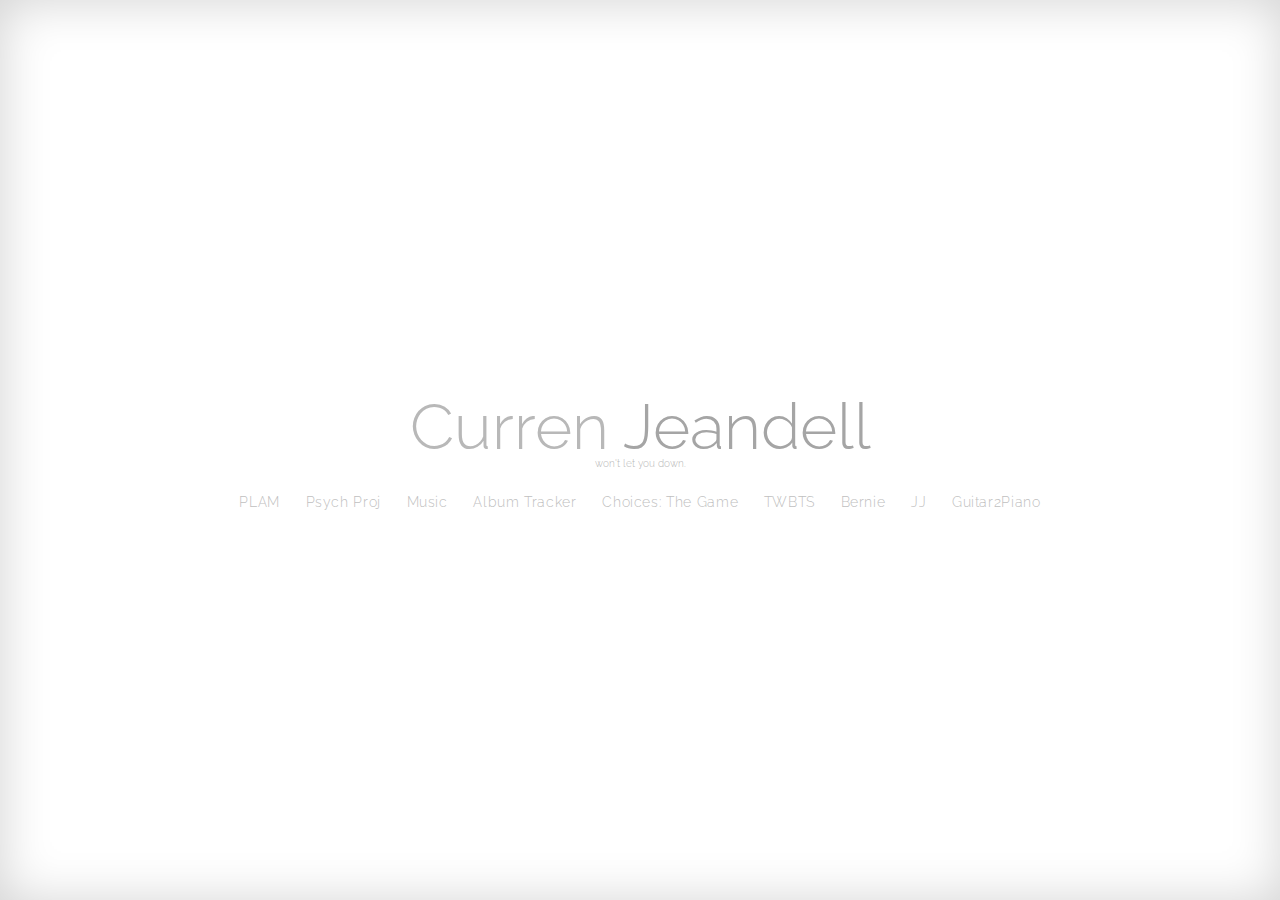
<file: index.html>
<html>
	<head>
		<link href="https://fonts.googleapis.com/css?family=Raleway:300,400,500&display=swap" rel="stylesheet"> 
		<link rel="stylesheet" type="text/css" href="styles.css">
		<script type="text/javascript" src="js/jquery-3.4.1.min.js"></script>
		<script type="text/javascript" src="js/script.js"></script>
	</head>
	<body>
		<div id="content">
			<div id="mid-container">
				<span id="title-wrapper">
				<span id="title" class="curren">Curren </span><span id="title" class="jeandell">Jeandell</span>
				</span>
				
				<div id="bar">
					<div class="bar-item">
						<span><a href="PLAM.html">PLAM</a></span>
						<div class="line"></div>
					</div>
					<div class="bar-item not-first">
						<span><a href="psych.html">Psych Proj</a></span>
						<div class="line"></div>
					</div>
					<div class="bar-item not-first">
						<span><a href="music.html">Music</a></span>
						<div class="line"></div>
					</div>
					
					<div class="bar-item not-first">
						<span><a href="albumTracker.html">Album Tracker</a></span>
						<div class="line"></div>
					</div>
					
					<div class="bar-item not-first">
						<span><a href="The-Game/index.html">Choices: The Game</a></span>
						<div class="line"></div>
					</div>
					
					<div class="bar-item not-first">
						<span><a href="TWBTS/index.html">TWBTS</a></span>
						<div class="line"></div>
					</div>
					
					<div class="bar-item not-first">
						<span><a href="bernie/index.html">Bernie</a></span>
						<div class="line"></div>
					</div>
					
					<div class="bar-item not-first">
						<span><a href="happybirthday/index.html">JJ</a></span>
						<div class="line"></div>
					</div>

					<div class="bar-item not-first">
						<span><a href="guitartopiano/guitartopiano.html">Guitar2Piano</a></span>
						<div class="line"></div>
					</div>
				</div>
			</div>
		</div>
	</body>
</html>
</file>
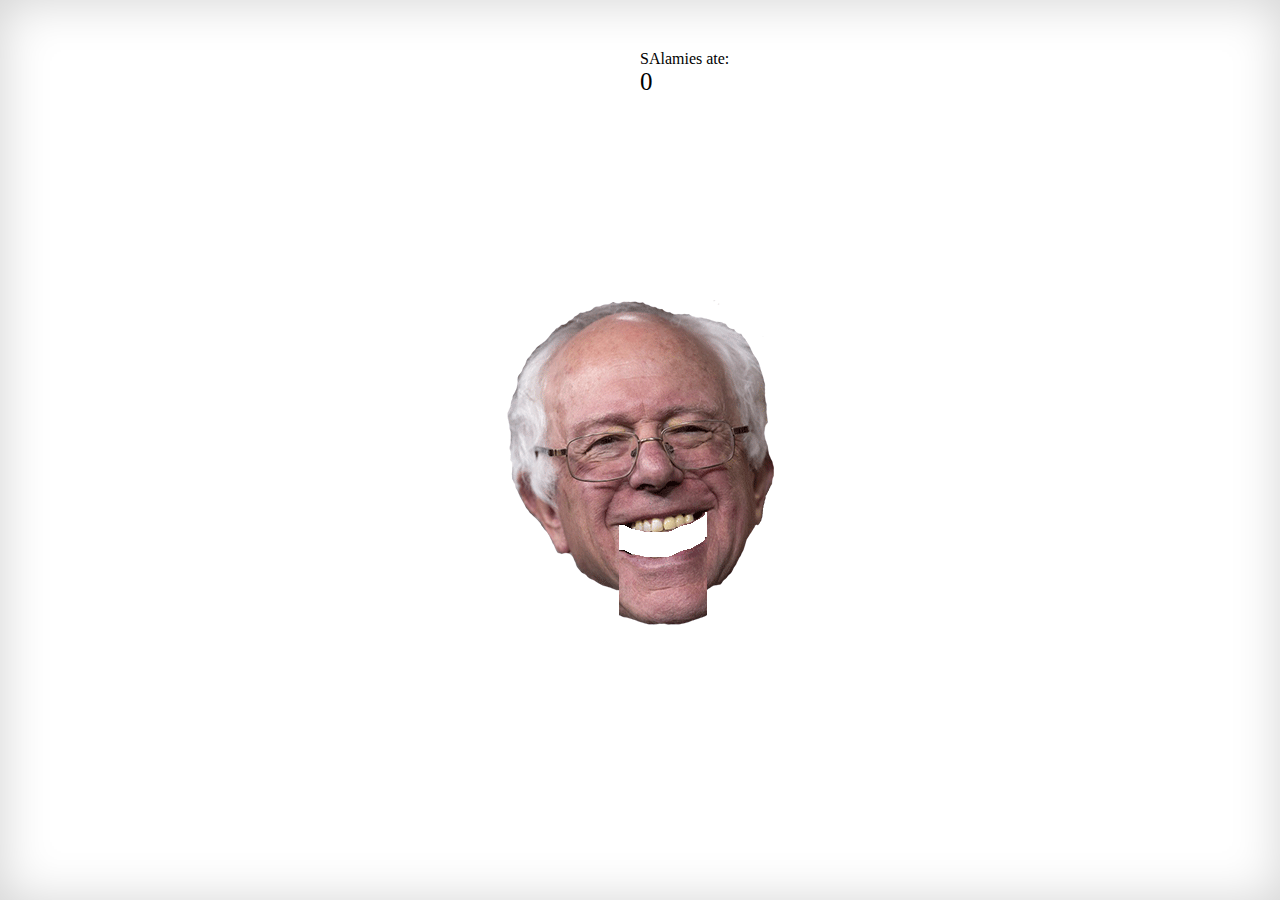
<file: bernie/index.html>
<html>
	<head>
		<link href="https://fonts.googleapis.com/css?family=Raleway:300,400,500&display=swap" rel="stylesheet"> 
		<link rel="stylesheet" type="text/css" href="styles.css">
		<script type="text/javascript" src="jquery-3.4.1.min.js"></script>
		<script type="text/javascript" src="script.js"></script>
	</head>
	<body>
		<div id="content-area">
			<div class="counter">
				<p>SAlamies ate: </p>
				<p id="counter">0</p>
			</div>
			<div class="salami move">
				<img class="logo" src="littlesalami.png">
			</div>
			<div id="bernie-div">
				<div id="head">
					<img src="bernienomouth.png">
				</div>
				<div id="mouth">
					<img src="berniemouth.png">
				</div>
			</div>
		</div>
	</body>
</html>
</file>
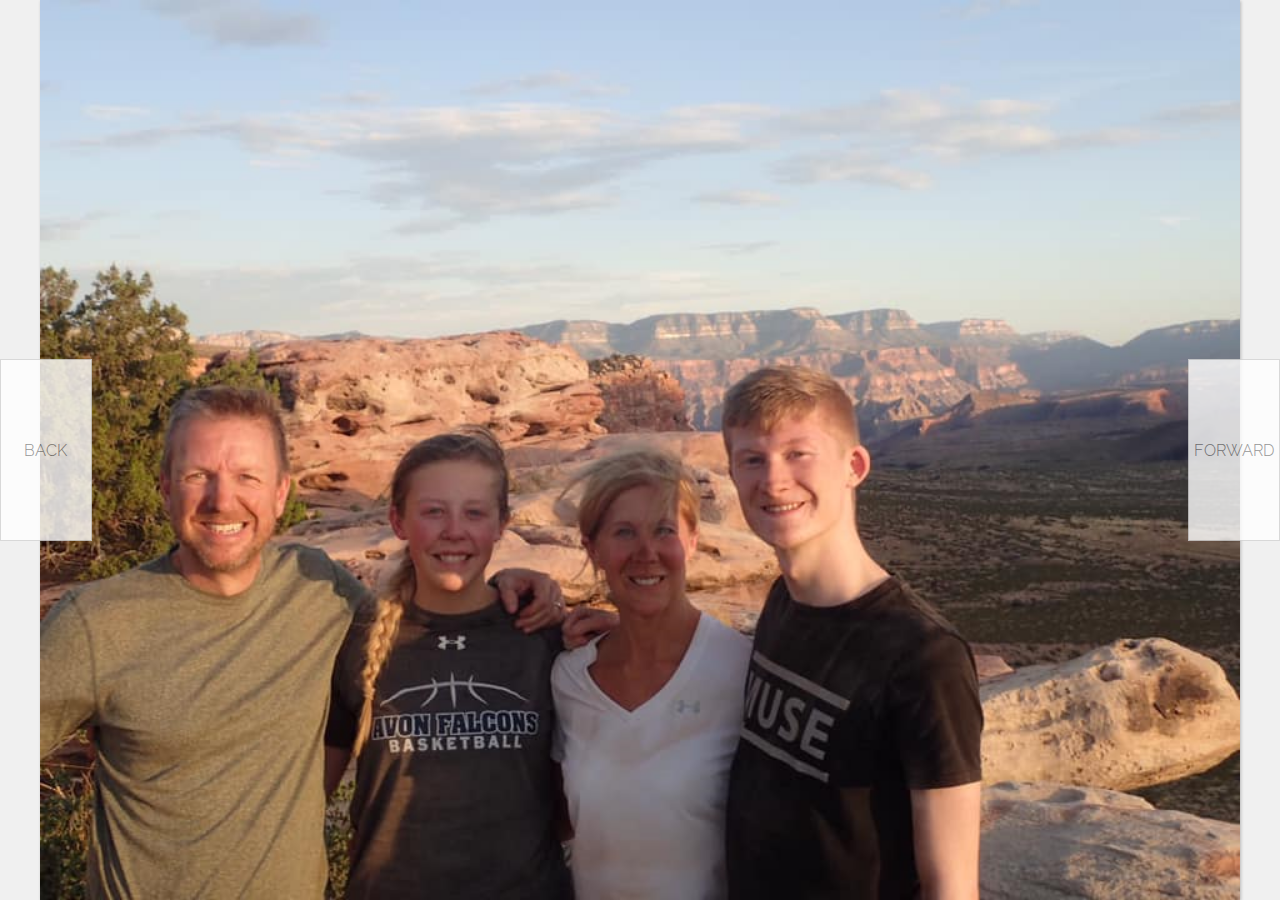
<file: happybirthday/index.html>
<html>
	<head>
		<link href="https://fonts.googleapis.com/css?family=Raleway:300,400,500&display=swap" rel="stylesheet"> 
		<link rel="stylesheet" type="text/css" href="styles.css">
		<script type="text/javascript" src="jquery-3.4.1.min.js"></script>
		<script type="text/javascript" src="jquery-ui.min.js"></script>
		<script type="text/javascript" src="script.js"></script>
	</head>
	
	<body>
		<div id="buttonDiv">
			<div id="buttonLeft">
				BACK
			</div>
			<div id="buttonRight">
				FORWARD
			</div>
		</div>
		<div id="content">
		</div>
	</body>
</html>
</file>
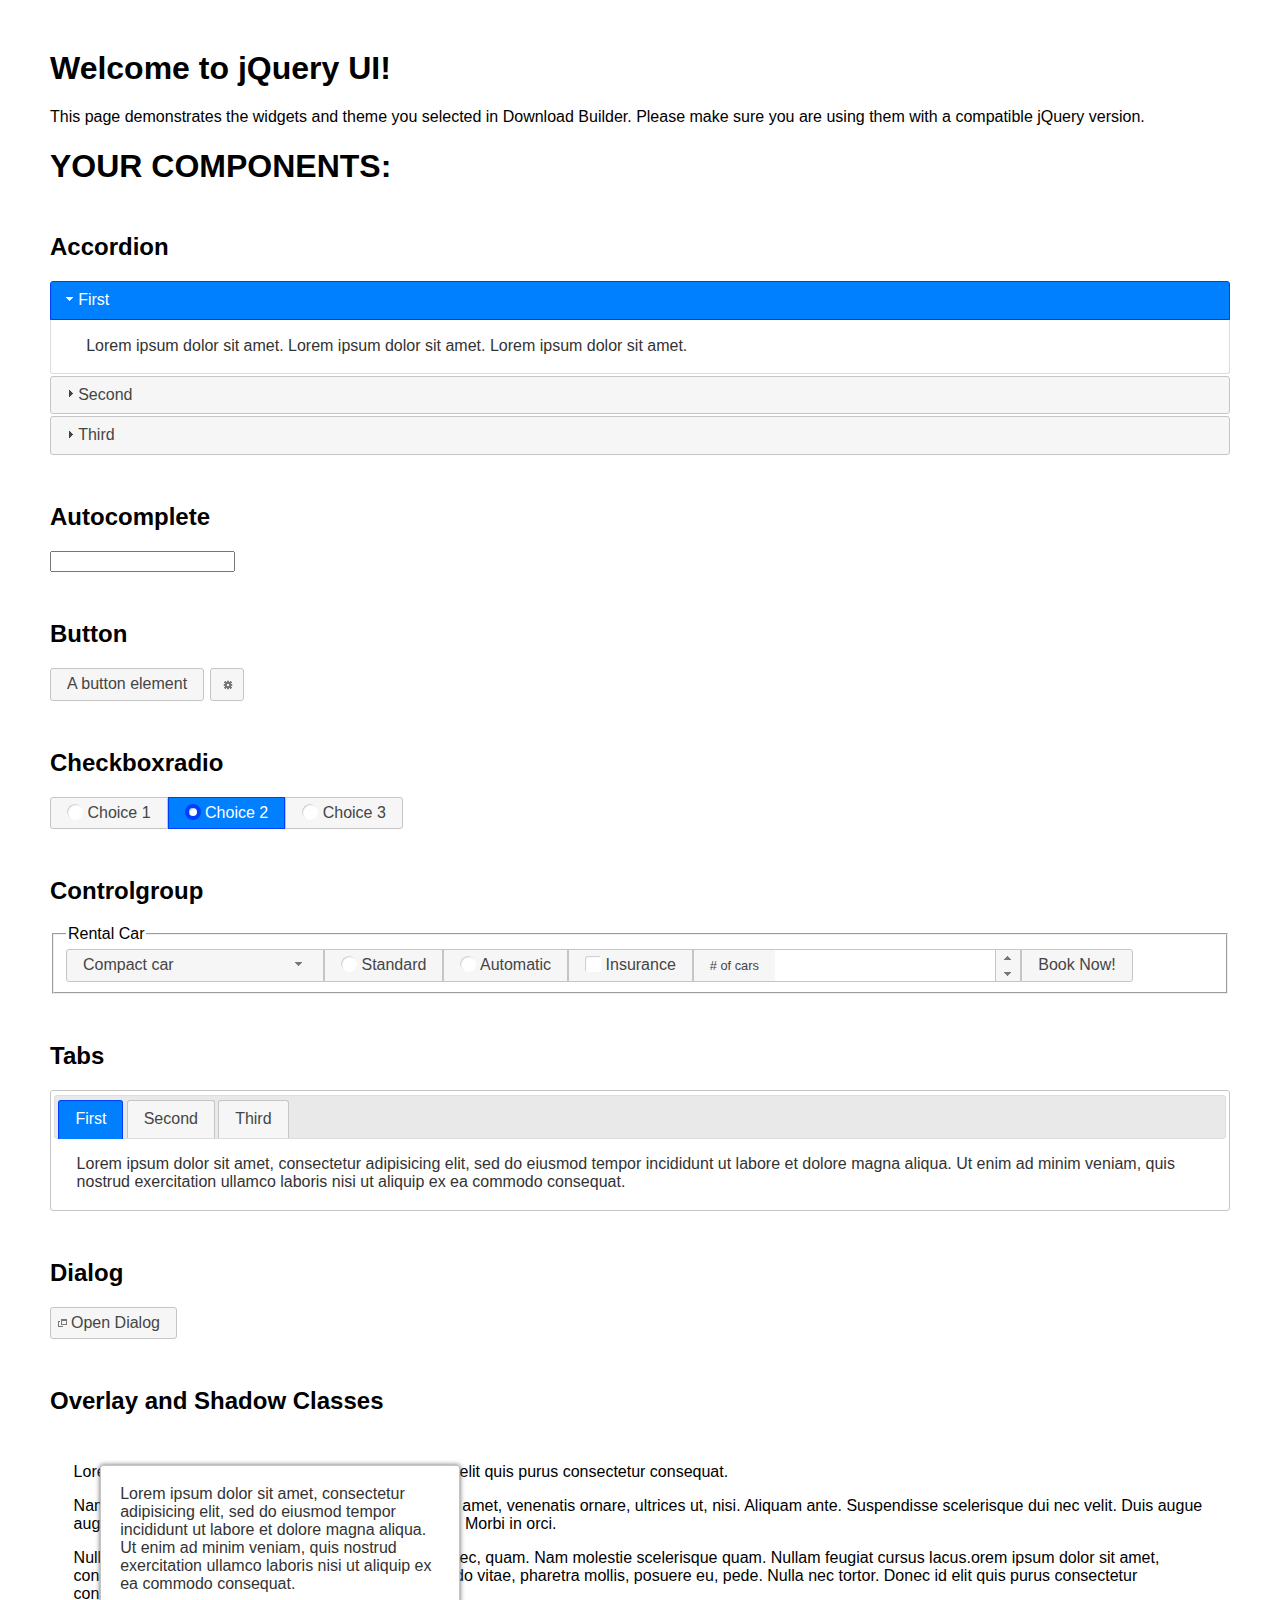
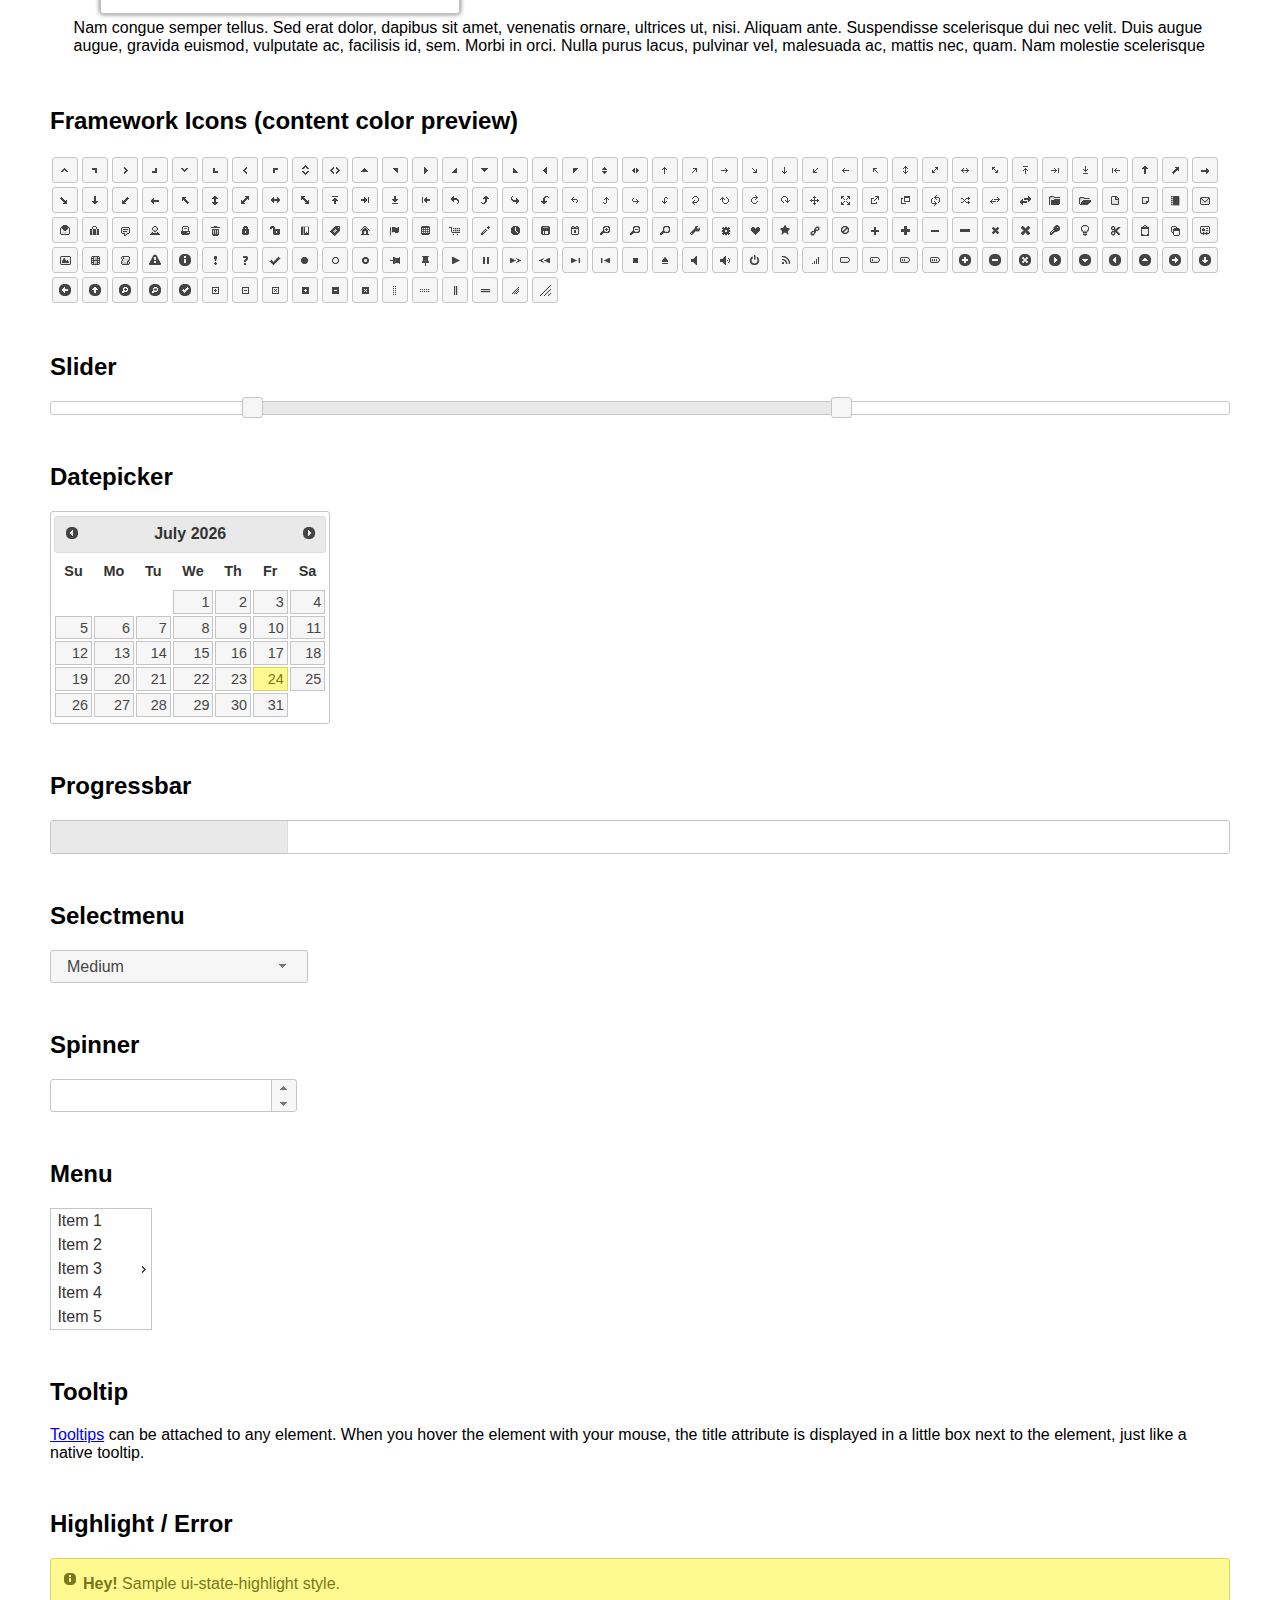
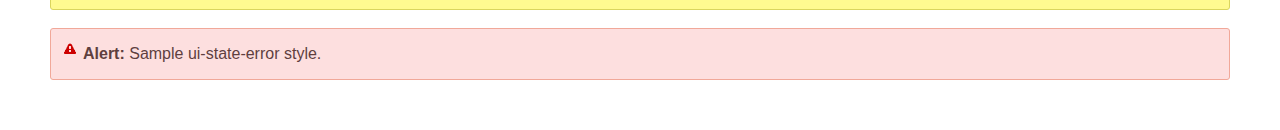
<file: jquery-ui-1.12.1/index.html>
<!doctype html>
<html lang="us">
<head>
	<meta charset="utf-8">
	<title>jQuery UI Example Page</title>
	<link href="jquery-ui.css" rel="stylesheet">
	<style>
	body{
		font-family: "Trebuchet MS", sans-serif;
		margin: 50px;
	}
	.demoHeaders {
		margin-top: 2em;
	}
	#dialog-link {
		padding: .4em 1em .4em 20px;
		text-decoration: none;
		position: relative;
	}
	#dialog-link span.ui-icon {
		margin: 0 5px 0 0;
		position: absolute;
		left: .2em;
		top: 50%;
		margin-top: -8px;
	}
	#icons {
		margin: 0;
		padding: 0;
	}
	#icons li {
		margin: 2px;
		position: relative;
		padding: 4px 0;
		cursor: pointer;
		float: left;
		list-style: none;
	}
	#icons span.ui-icon {
		float: left;
		margin: 0 4px;
	}
	.fakewindowcontain .ui-widget-overlay {
		position: absolute;
	}
	select {
		width: 200px;
	}
	</style>
</head>
<body>

<h1>Welcome to jQuery UI!</h1>

<div class="ui-widget">
	<p>This page demonstrates the widgets and theme you selected in Download Builder. Please make sure you are using them with a compatible jQuery version.</p>
</div>

<h1>YOUR COMPONENTS:</h1>


<!-- Accordion -->
<h2 class="demoHeaders">Accordion</h2>
<div id="accordion">
	<h3>First</h3>
	<div>Lorem ipsum dolor sit amet. Lorem ipsum dolor sit amet. Lorem ipsum dolor sit amet.</div>
	<h3>Second</h3>
	<div>Phasellus mattis tincidunt nibh.</div>
	<h3>Third</h3>
	<div>Nam dui erat, auctor a, dignissim quis.</div>
</div>



<!-- Autocomplete -->
<h2 class="demoHeaders">Autocomplete</h2>
<div>
	<input id="autocomplete" title="type &quot;a&quot;">
</div>



<!-- Button -->
<h2 class="demoHeaders">Button</h2>
<button id="button">A button element</button>
<button id="button-icon">An icon-only button</button>



<!-- Checkboxradio -->
<h2 class="demoHeaders">Checkboxradio</h2>
<form style="margin-top: 1em;">
	<div id="radioset">
		<input type="radio" id="radio1" name="radio"><label for="radio1">Choice 1</label>
		<input type="radio" id="radio2" name="radio" checked="checked"><label for="radio2">Choice 2</label>
		<input type="radio" id="radio3" name="radio"><label for="radio3">Choice 3</label>
	</div>
</form>



<!-- Controlgroup -->
<h2 class="demoHeaders">Controlgroup</h2>
<fieldset>
	<legend>Rental Car</legend>
	<div id="controlgroup">
		<select id="car-type">
			<option>Compact car</option>
			<option>Midsize car</option>
			<option>Full size car</option>
			<option>SUV</option>
			<option>Luxury</option>
			<option>Truck</option>
			<option>Van</option>
		</select>
		<label for="transmission-standard">Standard</label>
		<input type="radio" name="transmission" id="transmission-standard">
		<label for="transmission-automatic">Automatic</label>
		<input type="radio" name="transmission" id="transmission-automatic">
		<label for="insurance">Insurance</label>
		<input type="checkbox" name="insurance" id="insurance">
		<label for="horizontal-spinner" class="ui-controlgroup-label"># of cars</label>
		<input id="horizontal-spinner" class="ui-spinner-input">
		<button>Book Now!</button>
	</div>
</fieldset>



<!-- Tabs -->
<h2 class="demoHeaders">Tabs</h2>
<div id="tabs">
	<ul>
		<li><a href="#tabs-1">First</a></li>
		<li><a href="#tabs-2">Second</a></li>
		<li><a href="#tabs-3">Third</a></li>
	</ul>
	<div id="tabs-1">Lorem ipsum dolor sit amet, consectetur adipisicing elit, sed do eiusmod tempor incididunt ut labore et dolore magna aliqua. Ut enim ad minim veniam, quis nostrud exercitation ullamco laboris nisi ut aliquip ex ea commodo consequat.</div>
	<div id="tabs-2">Phasellus mattis tincidunt nibh. Cras orci urna, blandit id, pretium vel, aliquet ornare, felis. Maecenas scelerisque sem non nisl. Fusce sed lorem in enim dictum bibendum.</div>
	<div id="tabs-3">Nam dui erat, auctor a, dignissim quis, sollicitudin eu, felis. Pellentesque nisi urna, interdum eget, sagittis et, consequat vestibulum, lacus. Mauris porttitor ullamcorper augue.</div>
</div>



<h2 class="demoHeaders">Dialog</h2>
<p>
	<button id="dialog-link" class="ui-button ui-corner-all ui-widget">
		<span class="ui-icon ui-icon-newwin"></span>Open Dialog
	</button>
</p>

<h2 class="demoHeaders">Overlay and Shadow Classes</h2>
<div style="position: relative; width: 96%; height: 200px; padding:1% 2%; overflow:hidden;" class="fakewindowcontain">
	<p>Lorem ipsum dolor sit amet,  Nulla nec tortor. Donec id elit quis purus consectetur consequat. </p><p>Nam congue semper tellus. Sed erat dolor, dapibus sit amet, venenatis ornare, ultrices ut, nisi. Aliquam ante. Suspendisse scelerisque dui nec velit. Duis augue augue, gravida euismod, vulputate ac, facilisis id, sem. Morbi in orci. </p><p>Nulla purus lacus, pulvinar vel, malesuada ac, mattis nec, quam. Nam molestie scelerisque quam. Nullam feugiat cursus lacus.orem ipsum dolor sit amet, consectetur adipiscing elit. Donec libero risus, commodo vitae, pharetra mollis, posuere eu, pede. Nulla nec tortor. Donec id elit quis purus consectetur consequat. </p><p>Nam congue semper tellus. Sed erat dolor, dapibus sit amet, venenatis ornare, ultrices ut, nisi. Aliquam ante. Suspendisse scelerisque dui nec velit. Duis augue augue, gravida euismod, vulputate ac, facilisis id, sem. Morbi in orci. Nulla purus lacus, pulvinar vel, malesuada ac, mattis nec, quam. Nam molestie scelerisque quam. </p><p>Nullam feugiat cursus lacus.orem ipsum dolor sit amet, consectetur adipiscing elit. Donec libero risus, commodo vitae, pharetra mollis, posuere eu, pede. Nulla nec tortor. Donec id elit quis purus consectetur consequat. Nam congue semper tellus. Sed erat dolor, dapibus sit amet, venenatis ornare, ultrices ut, nisi. Aliquam ante. </p><p>Suspendisse scelerisque dui nec velit. Duis augue augue, gravida euismod, vulputate ac, facilisis id, sem. Morbi in orci. Nulla purus lacus, pulvinar vel, malesuada ac, mattis nec, quam. Nam molestie scelerisque quam. Nullam feugiat cursus lacus.orem ipsum dolor sit amet, consectetur adipiscing elit. Donec libero risus, commodo vitae, pharetra mollis, posuere eu, pede. Nulla nec tortor. Donec id elit quis purus consectetur consequat. Nam congue semper tellus. Sed erat dolor, dapibus sit amet, venenatis ornare, ultrices ut, nisi. </p>

	<!-- ui-dialog -->
	<div class="ui-widget-overlay ui-front"></div>
	<div style="position: absolute; width: 320px; left: 50px; top: 30px; padding: 1.2em" class="ui-widget ui-front ui-widget-content ui-corner-all ui-widget-shadow">
		Lorem ipsum dolor sit amet, consectetur adipisicing elit, sed do eiusmod tempor incididunt ut labore et dolore magna aliqua. Ut enim ad minim veniam, quis nostrud exercitation ullamco laboris nisi ut aliquip ex ea commodo consequat.
	</div>

</div>

<!-- ui-dialog -->
<div id="dialog" title="Dialog Title">
	<p>Lorem ipsum dolor sit amet, consectetur adipisicing elit, sed do eiusmod tempor incididunt ut labore et dolore magna aliqua. Ut enim ad minim veniam, quis nostrud exercitation ullamco laboris nisi ut aliquip ex ea commodo consequat.</p>
</div>



<h2 class="demoHeaders">Framework Icons (content color preview)</h2>
<ul id="icons" class="ui-widget ui-helper-clearfix">
	<li class="ui-state-default ui-corner-all" title=".ui-icon-caret-1-n"><span class="ui-icon ui-icon-caret-1-n"></span></li>
	<li class="ui-state-default ui-corner-all" title=".ui-icon-caret-1-ne"><span class="ui-icon ui-icon-caret-1-ne"></span></li>
	<li class="ui-state-default ui-corner-all" title=".ui-icon-caret-1-e"><span class="ui-icon ui-icon-caret-1-e"></span></li>
	<li class="ui-state-default ui-corner-all" title=".ui-icon-caret-1-se"><span class="ui-icon ui-icon-caret-1-se"></span></li>
	<li class="ui-state-default ui-corner-all" title=".ui-icon-caret-1-s"><span class="ui-icon ui-icon-caret-1-s"></span></li>
	<li class="ui-state-default ui-corner-all" title=".ui-icon-caret-1-sw"><span class="ui-icon ui-icon-caret-1-sw"></span></li>
	<li class="ui-state-default ui-corner-all" title=".ui-icon-caret-1-w"><span class="ui-icon ui-icon-caret-1-w"></span></li>
	<li class="ui-state-default ui-corner-all" title=".ui-icon-caret-1-nw"><span class="ui-icon ui-icon-caret-1-nw"></span></li>
	<li class="ui-state-default ui-corner-all" title=".ui-icon-caret-2-n-s"><span class="ui-icon ui-icon-caret-2-n-s"></span></li>
	<li class="ui-state-default ui-corner-all" title=".ui-icon-caret-2-e-w"><span class="ui-icon ui-icon-caret-2-e-w"></span></li>
	<li class="ui-state-default ui-corner-all" title=".ui-icon-triangle-1-n"><span class="ui-icon ui-icon-triangle-1-n"></span></li>
	<li class="ui-state-default ui-corner-all" title=".ui-icon-triangle-1-ne"><span class="ui-icon ui-icon-triangle-1-ne"></span></li>
	<li class="ui-state-default ui-corner-all" title=".ui-icon-triangle-1-e"><span class="ui-icon ui-icon-triangle-1-e"></span></li>
	<li class="ui-state-default ui-corner-all" title=".ui-icon-triangle-1-se"><span class="ui-icon ui-icon-triangle-1-se"></span></li>
	<li class="ui-state-default ui-corner-all" title=".ui-icon-triangle-1-s"><span class="ui-icon ui-icon-triangle-1-s"></span></li>
	<li class="ui-state-default ui-corner-all" title=".ui-icon-triangle-1-sw"><span class="ui-icon ui-icon-triangle-1-sw"></span></li>
	<li class="ui-state-default ui-corner-all" title=".ui-icon-triangle-1-w"><span class="ui-icon ui-icon-triangle-1-w"></span></li>
	<li class="ui-state-default ui-corner-all" title=".ui-icon-triangle-1-nw"><span class="ui-icon ui-icon-triangle-1-nw"></span></li>
	<li class="ui-state-default ui-corner-all" title=".ui-icon-triangle-2-n-s"><span class="ui-icon ui-icon-triangle-2-n-s"></span></li>
	<li class="ui-state-default ui-corner-all" title=".ui-icon-triangle-2-e-w"><span class="ui-icon ui-icon-triangle-2-e-w"></span></li>
	<li class="ui-state-default ui-corner-all" title=".ui-icon-arrow-1-n"><span class="ui-icon ui-icon-arrow-1-n"></span></li>
	<li class="ui-state-default ui-corner-all" title=".ui-icon-arrow-1-ne"><span class="ui-icon ui-icon-arrow-1-ne"></span></li>
	<li class="ui-state-default ui-corner-all" title=".ui-icon-arrow-1-e"><span class="ui-icon ui-icon-arrow-1-e"></span></li>
	<li class="ui-state-default ui-corner-all" title=".ui-icon-arrow-1-se"><span class="ui-icon ui-icon-arrow-1-se"></span></li>
	<li class="ui-state-default ui-corner-all" title=".ui-icon-arrow-1-s"><span class="ui-icon ui-icon-arrow-1-s"></span></li>
	<li class="ui-state-default ui-corner-all" title=".ui-icon-arrow-1-sw"><span class="ui-icon ui-icon-arrow-1-sw"></span></li>
	<li class="ui-state-default ui-corner-all" title=".ui-icon-arrow-1-w"><span class="ui-icon ui-icon-arrow-1-w"></span></li>
	<li class="ui-state-default ui-corner-all" title=".ui-icon-arrow-1-nw"><span class="ui-icon ui-icon-arrow-1-nw"></span></li>
	<li class="ui-state-default ui-corner-all" title=".ui-icon-arrow-2-n-s"><span class="ui-icon ui-icon-arrow-2-n-s"></span></li>
	<li class="ui-state-default ui-corner-all" title=".ui-icon-arrow-2-ne-sw"><span class="ui-icon ui-icon-arrow-2-ne-sw"></span></li>
	<li class="ui-state-default ui-corner-all" title=".ui-icon-arrow-2-e-w"><span class="ui-icon ui-icon-arrow-2-e-w"></span></li>
	<li class="ui-state-default ui-corner-all" title=".ui-icon-arrow-2-se-nw"><span class="ui-icon ui-icon-arrow-2-se-nw"></span></li>
	<li class="ui-state-default ui-corner-all" title=".ui-icon-arrowstop-1-n"><span class="ui-icon ui-icon-arrowstop-1-n"></span></li>
	<li class="ui-state-default ui-corner-all" title=".ui-icon-arrowstop-1-e"><span class="ui-icon ui-icon-arrowstop-1-e"></span></li>
	<li class="ui-state-default ui-corner-all" title=".ui-icon-arrowstop-1-s"><span class="ui-icon ui-icon-arrowstop-1-s"></span></li>
	<li class="ui-state-default ui-corner-all" title=".ui-icon-arrowstop-1-w"><span class="ui-icon ui-icon-arrowstop-1-w"></span></li>
	<li class="ui-state-default ui-corner-all" title=".ui-icon-arrowthick-1-n"><span class="ui-icon ui-icon-arrowthick-1-n"></span></li>
	<li class="ui-state-default ui-corner-all" title=".ui-icon-arrowthick-1-ne"><span class="ui-icon ui-icon-arrowthick-1-ne"></span></li>
	<li class="ui-state-default ui-corner-all" title=".ui-icon-arrowthick-1-e"><span class="ui-icon ui-icon-arrowthick-1-e"></span></li>
	<li class="ui-state-default ui-corner-all" title=".ui-icon-arrowthick-1-se"><span class="ui-icon ui-icon-arrowthick-1-se"></span></li>
	<li class="ui-state-default ui-corner-all" title=".ui-icon-arrowthick-1-s"><span class="ui-icon ui-icon-arrowthick-1-s"></span></li>
	<li class="ui-state-default ui-corner-all" title=".ui-icon-arrowthick-1-sw"><span class="ui-icon ui-icon-arrowthick-1-sw"></span></li>
	<li class="ui-state-default ui-corner-all" title=".ui-icon-arrowthick-1-w"><span class="ui-icon ui-icon-arrowthick-1-w"></span></li>
	<li class="ui-state-default ui-corner-all" title=".ui-icon-arrowthick-1-nw"><span class="ui-icon ui-icon-arrowthick-1-nw"></span></li>
	<li class="ui-state-default ui-corner-all" title=".ui-icon-arrowthick-2-n-s"><span class="ui-icon ui-icon-arrowthick-2-n-s"></span></li>
	<li class="ui-state-default ui-corner-all" title=".ui-icon-arrowthick-2-ne-sw"><span class="ui-icon ui-icon-arrowthick-2-ne-sw"></span></li>
	<li class="ui-state-default ui-corner-all" title=".ui-icon-arrowthick-2-e-w"><span class="ui-icon ui-icon-arrowthick-2-e-w"></span></li>
	<li class="ui-state-default ui-corner-all" title=".ui-icon-arrowthick-2-se-nw"><span class="ui-icon ui-icon-arrowthick-2-se-nw"></span></li>
	<li class="ui-state-default ui-corner-all" title=".ui-icon-arrowthickstop-1-n"><span class="ui-icon ui-icon-arrowthickstop-1-n"></span></li>
	<li class="ui-state-default ui-corner-all" title=".ui-icon-arrowthickstop-1-e"><span class="ui-icon ui-icon-arrowthickstop-1-e"></span></li>
	<li class="ui-state-default ui-corner-all" title=".ui-icon-arrowthickstop-1-s"><span class="ui-icon ui-icon-arrowthickstop-1-s"></span></li>
	<li class="ui-state-default ui-corner-all" title=".ui-icon-arrowthickstop-1-w"><span class="ui-icon ui-icon-arrowthickstop-1-w"></span></li>
	<li class="ui-state-default ui-corner-all" title=".ui-icon-arrowreturnthick-1-w"><span class="ui-icon ui-icon-arrowreturnthick-1-w"></span></li>
	<li class="ui-state-default ui-corner-all" title=".ui-icon-arrowreturnthick-1-n"><span class="ui-icon ui-icon-arrowreturnthick-1-n"></span></li>
	<li class="ui-state-default ui-corner-all" title=".ui-icon-arrowreturnthick-1-e"><span class="ui-icon ui-icon-arrowreturnthick-1-e"></span></li>
	<li class="ui-state-default ui-corner-all" title=".ui-icon-arrowreturnthick-1-s"><span class="ui-icon ui-icon-arrowreturnthick-1-s"></span></li>
	<li class="ui-state-default ui-corner-all" title=".ui-icon-arrowreturn-1-w"><span class="ui-icon ui-icon-arrowreturn-1-w"></span></li>
	<li class="ui-state-default ui-corner-all" title=".ui-icon-arrowreturn-1-n"><span class="ui-icon ui-icon-arrowreturn-1-n"></span></li>
	<li class="ui-state-default ui-corner-all" title=".ui-icon-arrowreturn-1-e"><span class="ui-icon ui-icon-arrowreturn-1-e"></span></li>
	<li class="ui-state-default ui-corner-all" title=".ui-icon-arrowreturn-1-s"><span class="ui-icon ui-icon-arrowreturn-1-s"></span></li>
	<li class="ui-state-default ui-corner-all" title=".ui-icon-arrowrefresh-1-w"><span class="ui-icon ui-icon-arrowrefresh-1-w"></span></li>
	<li class="ui-state-default ui-corner-all" title=".ui-icon-arrowrefresh-1-n"><span class="ui-icon ui-icon-arrowrefresh-1-n"></span></li>
	<li class="ui-state-default ui-corner-all" title=".ui-icon-arrowrefresh-1-e"><span class="ui-icon ui-icon-arrowrefresh-1-e"></span></li>
	<li class="ui-state-default ui-corner-all" title=".ui-icon-arrowrefresh-1-s"><span class="ui-icon ui-icon-arrowrefresh-1-s"></span></li>
	<li class="ui-state-default ui-corner-all" title=".ui-icon-arrow-4"><span class="ui-icon ui-icon-arrow-4"></span></li>
	<li class="ui-state-default ui-corner-all" title=".ui-icon-arrow-4-diag"><span class="ui-icon ui-icon-arrow-4-diag"></span></li>
	<li class="ui-state-default ui-corner-all" title=".ui-icon-extlink"><span class="ui-icon ui-icon-extlink"></span></li>
	<li class="ui-state-default ui-corner-all" title=".ui-icon-newwin"><span class="ui-icon ui-icon-newwin"></span></li>
	<li class="ui-state-default ui-corner-all" title=".ui-icon-refresh"><span class="ui-icon ui-icon-refresh"></span></li>
	<li class="ui-state-default ui-corner-all" title=".ui-icon-shuffle"><span class="ui-icon ui-icon-shuffle"></span></li>
	<li class="ui-state-default ui-corner-all" title=".ui-icon-transfer-e-w"><span class="ui-icon ui-icon-transfer-e-w"></span></li>
	<li class="ui-state-default ui-corner-all" title=".ui-icon-transferthick-e-w"><span class="ui-icon ui-icon-transferthick-e-w"></span></li>
	<li class="ui-state-default ui-corner-all" title=".ui-icon-folder-collapsed"><span class="ui-icon ui-icon-folder-collapsed"></span></li>
	<li class="ui-state-default ui-corner-all" title=".ui-icon-folder-open"><span class="ui-icon ui-icon-folder-open"></span></li>
	<li class="ui-state-default ui-corner-all" title=".ui-icon-document"><span class="ui-icon ui-icon-document"></span></li>
	<li class="ui-state-default ui-corner-all" title=".ui-icon-document-b"><span class="ui-icon ui-icon-document-b"></span></li>
	<li class="ui-state-default ui-corner-all" title=".ui-icon-note"><span class="ui-icon ui-icon-note"></span></li>
	<li class="ui-state-default ui-corner-all" title=".ui-icon-mail-closed"><span class="ui-icon ui-icon-mail-closed"></span></li>
	<li class="ui-state-default ui-corner-all" title=".ui-icon-mail-open"><span class="ui-icon ui-icon-mail-open"></span></li>
	<li class="ui-state-default ui-corner-all" title=".ui-icon-suitcase"><span class="ui-icon ui-icon-suitcase"></span></li>
	<li class="ui-state-default ui-corner-all" title=".ui-icon-comment"><span class="ui-icon ui-icon-comment"></span></li>
	<li class="ui-state-default ui-corner-all" title=".ui-icon-person"><span class="ui-icon ui-icon-person"></span></li>
	<li class="ui-state-default ui-corner-all" title=".ui-icon-print"><span class="ui-icon ui-icon-print"></span></li>
	<li class="ui-state-default ui-corner-all" title=".ui-icon-trash"><span class="ui-icon ui-icon-trash"></span></li>
	<li class="ui-state-default ui-corner-all" title=".ui-icon-locked"><span class="ui-icon ui-icon-locked"></span></li>
	<li class="ui-state-default ui-corner-all" title=".ui-icon-unlocked"><span class="ui-icon ui-icon-unlocked"></span></li>
	<li class="ui-state-default ui-corner-all" title=".ui-icon-bookmark"><span class="ui-icon ui-icon-bookmark"></span></li>
	<li class="ui-state-default ui-corner-all" title=".ui-icon-tag"><span class="ui-icon ui-icon-tag"></span></li>
	<li class="ui-state-default ui-corner-all" title=".ui-icon-home"><span class="ui-icon ui-icon-home"></span></li>
	<li class="ui-state-default ui-corner-all" title=".ui-icon-flag"><span class="ui-icon ui-icon-flag"></span></li>
	<li class="ui-state-default ui-corner-all" title=".ui-icon-calculator"><span class="ui-icon ui-icon-calculator"></span></li>
	<li class="ui-state-default ui-corner-all" title=".ui-icon-cart"><span class="ui-icon ui-icon-cart"></span></li>
	<li class="ui-state-default ui-corner-all" title=".ui-icon-pencil"><span class="ui-icon ui-icon-pencil"></span></li>
	<li class="ui-state-default ui-corner-all" title=".ui-icon-clock"><span class="ui-icon ui-icon-clock"></span></li>
	<li class="ui-state-default ui-corner-all" title=".ui-icon-disk"><span class="ui-icon ui-icon-disk"></span></li>
	<li class="ui-state-default ui-corner-all" title=".ui-icon-calendar"><span class="ui-icon ui-icon-calendar"></span></li>
	<li class="ui-state-default ui-corner-all" title=".ui-icon-zoomin"><span class="ui-icon ui-icon-zoomin"></span></li>
	<li class="ui-state-default ui-corner-all" title=".ui-icon-zoomout"><span class="ui-icon ui-icon-zoomout"></span></li>
	<li class="ui-state-default ui-corner-all" title=".ui-icon-search"><span class="ui-icon ui-icon-search"></span></li>
	<li class="ui-state-default ui-corner-all" title=".ui-icon-wrench"><span class="ui-icon ui-icon-wrench"></span></li>
	<li class="ui-state-default ui-corner-all" title=".ui-icon-gear"><span class="ui-icon ui-icon-gear"></span></li>
	<li class="ui-state-default ui-corner-all" title=".ui-icon-heart"><span class="ui-icon ui-icon-heart"></span></li>
	<li class="ui-state-default ui-corner-all" title=".ui-icon-star"><span class="ui-icon ui-icon-star"></span></li>
	<li class="ui-state-default ui-corner-all" title=".ui-icon-link"><span class="ui-icon ui-icon-link"></span></li>
	<li class="ui-state-default ui-corner-all" title=".ui-icon-cancel"><span class="ui-icon ui-icon-cancel"></span></li>
	<li class="ui-state-default ui-corner-all" title=".ui-icon-plus"><span class="ui-icon ui-icon-plus"></span></li>
	<li class="ui-state-default ui-corner-all" title=".ui-icon-plusthick"><span class="ui-icon ui-icon-plusthick"></span></li>
	<li class="ui-state-default ui-corner-all" title=".ui-icon-minus"><span class="ui-icon ui-icon-minus"></span></li>
	<li class="ui-state-default ui-corner-all" title=".ui-icon-minusthick"><span class="ui-icon ui-icon-minusthick"></span></li>
	<li class="ui-state-default ui-corner-all" title=".ui-icon-close"><span class="ui-icon ui-icon-close"></span></li>
	<li class="ui-state-default ui-corner-all" title=".ui-icon-closethick"><span class="ui-icon ui-icon-closethick"></span></li>
	<li class="ui-state-default ui-corner-all" title=".ui-icon-key"><span class="ui-icon ui-icon-key"></span></li>
	<li class="ui-state-default ui-corner-all" title=".ui-icon-lightbulb"><span class="ui-icon ui-icon-lightbulb"></span></li>
	<li class="ui-state-default ui-corner-all" title=".ui-icon-scissors"><span class="ui-icon ui-icon-scissors"></span></li>
	<li class="ui-state-default ui-corner-all" title=".ui-icon-clipboard"><span class="ui-icon ui-icon-clipboard"></span></li>
	<li class="ui-state-default ui-corner-all" title=".ui-icon-copy"><span class="ui-icon ui-icon-copy"></span></li>
	<li class="ui-state-default ui-corner-all" title=".ui-icon-contact"><span class="ui-icon ui-icon-contact"></span></li>
	<li class="ui-state-default ui-corner-all" title=".ui-icon-image"><span class="ui-icon ui-icon-image"></span></li>
	<li class="ui-state-default ui-corner-all" title=".ui-icon-video"><span class="ui-icon ui-icon-video"></span></li>
	<li class="ui-state-default ui-corner-all" title=".ui-icon-script"><span class="ui-icon ui-icon-script"></span></li>
	<li class="ui-state-default ui-corner-all" title=".ui-icon-alert"><span class="ui-icon ui-icon-alert"></span></li>
	<li class="ui-state-default ui-corner-all" title=".ui-icon-info"><span class="ui-icon ui-icon-info"></span></li>
	<li class="ui-state-default ui-corner-all" title=".ui-icon-notice"><span class="ui-icon ui-icon-notice"></span></li>
	<li class="ui-state-default ui-corner-all" title=".ui-icon-help"><span class="ui-icon ui-icon-help"></span></li>
	<li class="ui-state-default ui-corner-all" title=".ui-icon-check"><span class="ui-icon ui-icon-check"></span></li>
	<li class="ui-state-default ui-corner-all" title=".ui-icon-bullet"><span class="ui-icon ui-icon-bullet"></span></li>
	<li class="ui-state-default ui-corner-all" title=".ui-icon-radio-off"><span class="ui-icon ui-icon-radio-off"></span></li>
	<li class="ui-state-default ui-corner-all" title=".ui-icon-radio-on"><span class="ui-icon ui-icon-radio-on"></span></li>
	<li class="ui-state-default ui-corner-all" title=".ui-icon-pin-w"><span class="ui-icon ui-icon-pin-w"></span></li>
	<li class="ui-state-default ui-corner-all" title=".ui-icon-pin-s"><span class="ui-icon ui-icon-pin-s"></span></li>
	<li class="ui-state-default ui-corner-all" title=".ui-icon-play"><span class="ui-icon ui-icon-play"></span></li>
	<li class="ui-state-default ui-corner-all" title=".ui-icon-pause"><span class="ui-icon ui-icon-pause"></span></li>
	<li class="ui-state-default ui-corner-all" title=".ui-icon-seek-next"><span class="ui-icon ui-icon-seek-next"></span></li>
	<li class="ui-state-default ui-corner-all" title=".ui-icon-seek-prev"><span class="ui-icon ui-icon-seek-prev"></span></li>
	<li class="ui-state-default ui-corner-all" title=".ui-icon-seek-end"><span class="ui-icon ui-icon-seek-end"></span></li>
	<li class="ui-state-default ui-corner-all" title=".ui-icon-seek-first"><span class="ui-icon ui-icon-seek-first"></span></li>
	<li class="ui-state-default ui-corner-all" title=".ui-icon-stop"><span class="ui-icon ui-icon-stop"></span></li>
	<li class="ui-state-default ui-corner-all" title=".ui-icon-eject"><span class="ui-icon ui-icon-eject"></span></li>
	<li class="ui-state-default ui-corner-all" title=".ui-icon-volume-off"><span class="ui-icon ui-icon-volume-off"></span></li>
	<li class="ui-state-default ui-corner-all" title=".ui-icon-volume-on"><span class="ui-icon ui-icon-volume-on"></span></li>
	<li class="ui-state-default ui-corner-all" title=".ui-icon-power"><span class="ui-icon ui-icon-power"></span></li>
	<li class="ui-state-default ui-corner-all" title=".ui-icon-signal-diag"><span class="ui-icon ui-icon-signal-diag"></span></li>
	<li class="ui-state-default ui-corner-all" title=".ui-icon-signal"><span class="ui-icon ui-icon-signal"></span></li>
	<li class="ui-state-default ui-corner-all" title=".ui-icon-battery-0"><span class="ui-icon ui-icon-battery-0"></span></li>
	<li class="ui-state-default ui-corner-all" title=".ui-icon-battery-1"><span class="ui-icon ui-icon-battery-1"></span></li>
	<li class="ui-state-default ui-corner-all" title=".ui-icon-battery-2"><span class="ui-icon ui-icon-battery-2"></span></li>
	<li class="ui-state-default ui-corner-all" title=".ui-icon-battery-3"><span class="ui-icon ui-icon-battery-3"></span></li>
	<li class="ui-state-default ui-corner-all" title=".ui-icon-circle-plus"><span class="ui-icon ui-icon-circle-plus"></span></li>
	<li class="ui-state-default ui-corner-all" title=".ui-icon-circle-minus"><span class="ui-icon ui-icon-circle-minus"></span></li>
	<li class="ui-state-default ui-corner-all" title=".ui-icon-circle-close"><span class="ui-icon ui-icon-circle-close"></span></li>
	<li class="ui-state-default ui-corner-all" title=".ui-icon-circle-triangle-e"><span class="ui-icon ui-icon-circle-triangle-e"></span></li>
	<li class="ui-state-default ui-corner-all" title=".ui-icon-circle-triangle-s"><span class="ui-icon ui-icon-circle-triangle-s"></span></li>
	<li class="ui-state-default ui-corner-all" title=".ui-icon-circle-triangle-w"><span class="ui-icon ui-icon-circle-triangle-w"></span></li>
	<li class="ui-state-default ui-corner-all" title=".ui-icon-circle-triangle-n"><span class="ui-icon ui-icon-circle-triangle-n"></span></li>
	<li class="ui-state-default ui-corner-all" title=".ui-icon-circle-arrow-e"><span class="ui-icon ui-icon-circle-arrow-e"></span></li>
	<li class="ui-state-default ui-corner-all" title=".ui-icon-circle-arrow-s"><span class="ui-icon ui-icon-circle-arrow-s"></span></li>
	<li class="ui-state-default ui-corner-all" title=".ui-icon-circle-arrow-w"><span class="ui-icon ui-icon-circle-arrow-w"></span></li>
	<li class="ui-state-default ui-corner-all" title=".ui-icon-circle-arrow-n"><span class="ui-icon ui-icon-circle-arrow-n"></span></li>
	<li class="ui-state-default ui-corner-all" title=".ui-icon-circle-zoomin"><span class="ui-icon ui-icon-circle-zoomin"></span></li>
	<li class="ui-state-default ui-corner-all" title=".ui-icon-circle-zoomout"><span class="ui-icon ui-icon-circle-zoomout"></span></li>
	<li class="ui-state-default ui-corner-all" title=".ui-icon-circle-check"><span class="ui-icon ui-icon-circle-check"></span></li>
	<li class="ui-state-default ui-corner-all" title=".ui-icon-circlesmall-plus"><span class="ui-icon ui-icon-circlesmall-plus"></span></li>
	<li class="ui-state-default ui-corner-all" title=".ui-icon-circlesmall-minus"><span class="ui-icon ui-icon-circlesmall-minus"></span></li>
	<li class="ui-state-default ui-corner-all" title=".ui-icon-circlesmall-close"><span class="ui-icon ui-icon-circlesmall-close"></span></li>
	<li class="ui-state-default ui-corner-all" title=".ui-icon-squaresmall-plus"><span class="ui-icon ui-icon-squaresmall-plus"></span></li>
	<li class="ui-state-default ui-corner-all" title=".ui-icon-squaresmall-minus"><span class="ui-icon ui-icon-squaresmall-minus"></span></li>
	<li class="ui-state-default ui-corner-all" title=".ui-icon-squaresmall-close"><span class="ui-icon ui-icon-squaresmall-close"></span></li>
	<li class="ui-state-default ui-corner-all" title=".ui-icon-grip-dotted-vertical"><span class="ui-icon ui-icon-grip-dotted-vertical"></span></li>
	<li class="ui-state-default ui-corner-all" title=".ui-icon-grip-dotted-horizontal"><span class="ui-icon ui-icon-grip-dotted-horizontal"></span></li>
	<li class="ui-state-default ui-corner-all" title=".ui-icon-grip-solid-vertical"><span class="ui-icon ui-icon-grip-solid-vertical"></span></li>
	<li class="ui-state-default ui-corner-all" title=".ui-icon-grip-solid-horizontal"><span class="ui-icon ui-icon-grip-solid-horizontal"></span></li>
	<li class="ui-state-default ui-corner-all" title=".ui-icon-gripsmall-diagonal-se"><span class="ui-icon ui-icon-gripsmall-diagonal-se"></span></li>
	<li class="ui-state-default ui-corner-all" title=".ui-icon-grip-diagonal-se"><span class="ui-icon ui-icon-grip-diagonal-se"></span></li>
</ul>


<!-- Slider -->
<h2 class="demoHeaders">Slider</h2>
<div id="slider"></div>



<!-- Datepicker -->
<h2 class="demoHeaders">Datepicker</h2>
<div id="datepicker"></div>



<!-- Progressbar -->
<h2 class="demoHeaders">Progressbar</h2>
<div id="progressbar"></div>



<!-- Progressbar -->
<h2 class="demoHeaders">Selectmenu</h2>
<select id="selectmenu">
	<option>Slower</option>
	<option>Slow</option>
	<option selected="selected">Medium</option>
	<option>Fast</option>
	<option>Faster</option>
</select>



<!-- Spinner -->
<h2 class="demoHeaders">Spinner</h2>
<input id="spinner">



<!-- Menu -->
<h2 class="demoHeaders">Menu</h2>
<ul style="width:100px;" id="menu">
	<li><div>Item 1</div></li>
	<li><div>Item 2</div></li>
	<li><div>Item 3</div>
		<ul>
			<li><div>Item 3-1</div></li>
			<li><div>Item 3-2</div></li>
			<li><div>Item 3-3</div></li>
			<li><div>Item 3-4</div></li>
			<li><div>Item 3-5</div></li>
		</ul>
	</li>
	<li><div>Item 4</div></li>
	<li><div>Item 5</div></li>
</ul>



<!-- Tooltip -->
<h2 class="demoHeaders">Tooltip</h2>
<p id="tooltip">
	<a href="#" title="That&apos;s what this widget is">Tooltips</a> can be attached to any element. When you hover
the element with your mouse, the title attribute is displayed in a little box next to the element, just like a native tooltip.
</p>


<!-- Highlight / Error -->
<h2 class="demoHeaders">Highlight / Error</h2>
<div class="ui-widget">
	<div class="ui-state-highlight ui-corner-all" style="margin-top: 20px; padding: 0 .7em;">
		<p><span class="ui-icon ui-icon-info" style="float: left; margin-right: .3em;"></span>
		<strong>Hey!</strong> Sample ui-state-highlight style.</p>
	</div>
</div>
<br>
<div class="ui-widget">
	<div class="ui-state-error ui-corner-all" style="padding: 0 .7em;">
		<p><span class="ui-icon ui-icon-alert" style="float: left; margin-right: .3em;"></span>
		<strong>Alert:</strong> Sample ui-state-error style.</p>
	</div>
</div>

<script src="external/jquery/jquery.js"></script>
<script src="jquery-ui.js"></script>
<script>

$( "#accordion" ).accordion();



var availableTags = [
	"ActionScript",
	"AppleScript",
	"Asp",
	"BASIC",
	"C",
	"C++",
	"Clojure",
	"COBOL",
	"ColdFusion",
	"Erlang",
	"Fortran",
	"Groovy",
	"Haskell",
	"Java",
	"JavaScript",
	"Lisp",
	"Perl",
	"PHP",
	"Python",
	"Ruby",
	"Scala",
	"Scheme"
];
$( "#autocomplete" ).autocomplete({
	source: availableTags
});



$( "#button" ).button();
$( "#button-icon" ).button({
	icon: "ui-icon-gear",
	showLabel: false
});



$( "#radioset" ).buttonset();



$( "#controlgroup" ).controlgroup();



$( "#tabs" ).tabs();



$( "#dialog" ).dialog({
	autoOpen: false,
	width: 400,
	buttons: [
		{
			text: "Ok",
			click: function() {
				$( this ).dialog( "close" );
			}
		},
		{
			text: "Cancel",
			click: function() {
				$( this ).dialog( "close" );
			}
		}
	]
});

// Link to open the dialog
$( "#dialog-link" ).click(function( event ) {
	$( "#dialog" ).dialog( "open" );
	event.preventDefault();
});



$( "#datepicker" ).datepicker({
	inline: true
});



$( "#slider" ).slider({
	range: true,
	values: [ 17, 67 ]
});



$( "#progressbar" ).progressbar({
	value: 20
});



$( "#spinner" ).spinner();



$( "#menu" ).menu();



$( "#tooltip" ).tooltip();



$( "#selectmenu" ).selectmenu();


// Hover states on the static widgets
$( "#dialog-link, #icons li" ).hover(
	function() {
		$( this ).addClass( "ui-state-hover" );
	},
	function() {
		$( this ).removeClass( "ui-state-hover" );
	}
);
</script>
</body>
</html>
</file>
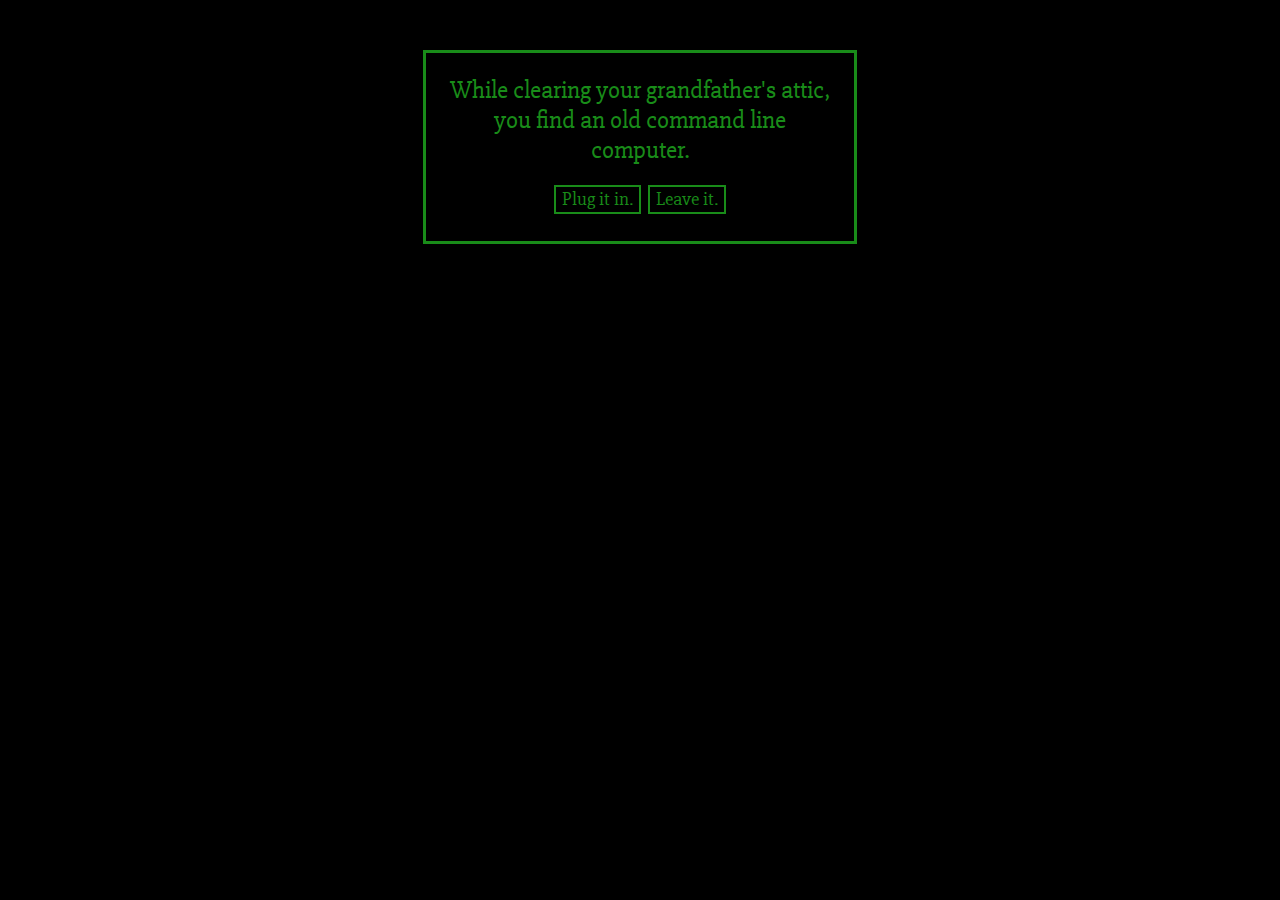
<file: The-Game/index.html>
<html>
	<head>
		<link rel="stylesheet" type="text/css" href="styles.css">
		<link href="https://fonts.googleapis.com/css?family=Slabo+27px" rel="stylesheet">
	</head>
	
	<body>
		<script src="jquery.js"></script>
		<script src="scripts.js"></script>
	
		<div id="box">
			<span id="text">
			</span>
			
			<span id="img">
			</span>
			
			<span id="buttons1">
			</span>
			<span id="buttons2">
			</span>
		</div>

	</body>
</html>
</file>
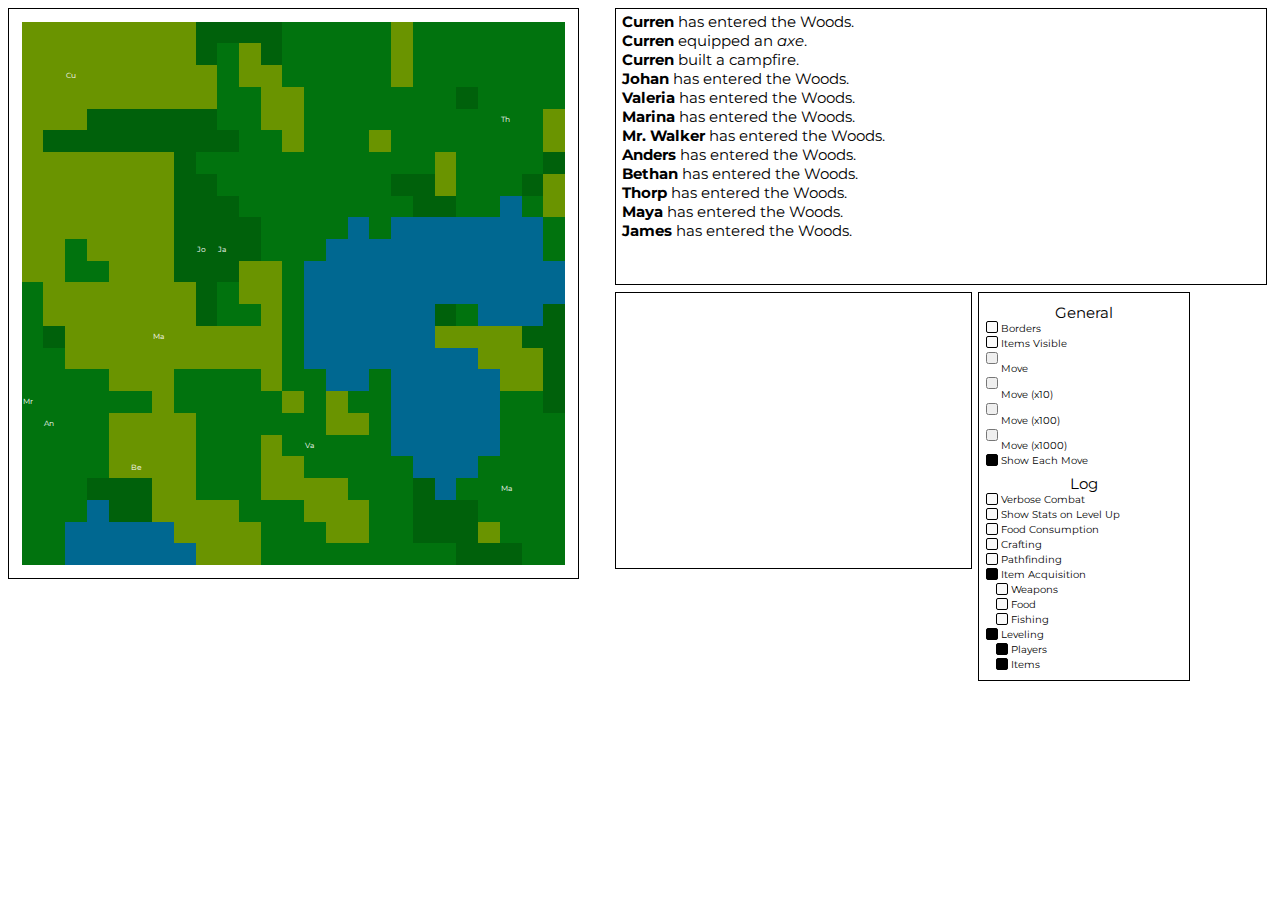
<file: TWBTS/index.html>
<HTML>
	<head>
		<title>The Woods Behind the School</title>
		<link rel = "stylesheet" type = "text/css" href = "styles.css"/>
		<script src="jquery-3.4.1.min.js"></script>
		<script src="scripts.js"></script>
		<link href="https://fonts.googleapis.com/css?family=Montserrat&display=swap" rel="stylesheet">
	</head>
	<body>
		<div id="mapBox"></div>
		<div id="rightHalf">
			<div id="consoleBox">
				<div class="inner"></div>
			</div>
			<div id="boxA">
				<div id="infoBox">
				</div>
				<div id="settingsBox">
					<p>General</p>
					<label><input type="checkbox" name="borders" class="checkbox" id="borders"><span>Borders</span></label>
					<label><input type="checkbox" name="itemsVis" class="checkbox" id="itemsVis"><span>Items Visible</span></label>
					<label><input type="button" name="borders" class="button" id="x1"><span>Move</span></label>
					<label><input type="button" name="borders" class="button" id="x10"><span>Move (x10)</span></label>
					<label><input type="button" name="borders" class="button" id="x100"><span>Move (x100)</span></label>
					<label><input type="button" name="borders" class="button" id="x1000"><span>Move (x1000)</span></label>
					<label><input type="checkbox" name="updateMap" class="checkbox" id="updateMap" checked><span>Show Each Move</span></label>
					<p>Log</p>
					<label><input type="checkbox" name="combatDamage" class="checkbox" id="combatDamage"><span>Verbose Combat</span></label>
					<label><input type="checkbox" name="levelUpStats" class="checkbox" id="levelUpStats"><span>Show Stats on Level Up</span></label>
					<label><input type="checkbox" name="eating" class="checkbox" id="eating"><span>Food Consumption</span></label>
					<label><input type="checkbox" name="crafting" class="checkbox" id="crafting"><span>Crafting</span></label>
					<label><input type="checkbox" name="pathfinding" class="checkbox" id="pathfinding"><span>Pathfinding</span></label>
					<label><input type="checkbox" name="allItems" class="checkbox" id="allItems" checked><span>Item Acquisition</span></label>
					<label class="indented"><input type="checkbox" name="weapons" class="checkbox" id="weapons"><span>Weapons</span></label>
					<label class="indented"><input type="checkbox" name="food" class="checkbox" id="food"><span>Food</span></label>
					<label class="indented"><input type="checkbox" name="fishing" class="checkbox" id="fishing"><span>Fishing</span></label>
					<label><input type="checkbox" name="leveling" class="checkbox" id="leveling" checked><span>Leveling</span></label>
					<label class="indented"><input type="checkbox" name="levelingPlayers" class="checkbox" id="levelingPlayers" checked><span>Players</span></label>
					<label class="indented"><input type="checkbox" name="levelingItems" class="checkbox" id="levelingItems" checked><span>Items</span></label>
				</div> 
			</div>
		</div>
	</body>
</HTML>
</file>
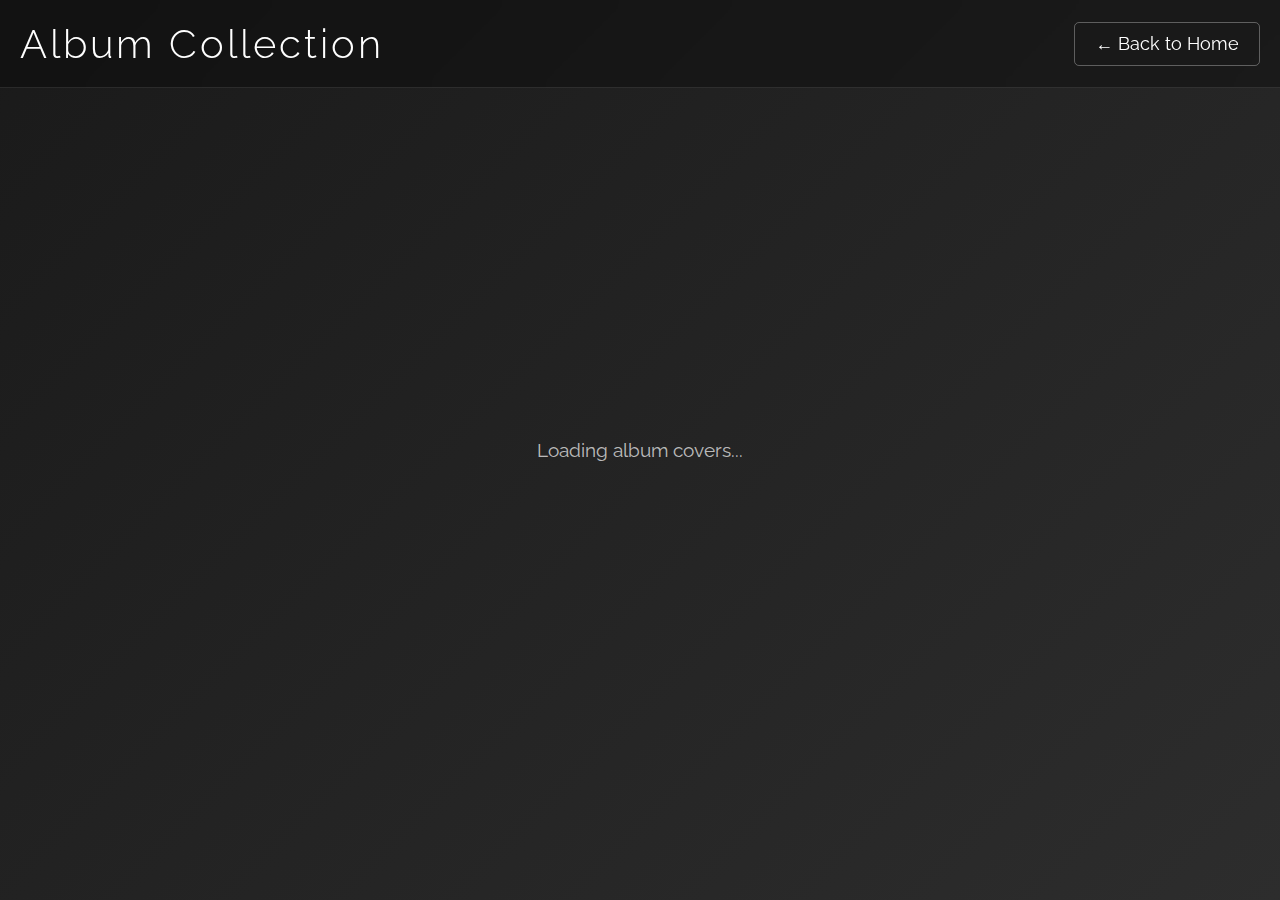
<file: albums.html>
<!DOCTYPE html>
<html>
<head>
    <meta charset="UTF-8">
    <meta name="viewport" content="width=device-width, initial-scale=1.0">
    <title>Album Cover Grid - Curren Jeandell</title>
    <link href="https://fonts.googleapis.com/css?family=Raleway:300,400,500&display=swap" rel="stylesheet">
    <link rel="stylesheet" type="text/css" href="css/albums.css">
    <script type="text/javascript" src="js/jquery-3.4.1.min.js"></script>
    <script type="text/javascript" src="js/albums.js"></script>
</head>
<body>
    <div id="main-container">
        <div id="header">
            <h1>Album Collection</h1>
            <a href="index.html" class="back-link">← Back to Home</a>
        </div>
        
        <div id="album-grid-container">
            <div id="album-grid">
                <!-- Albums will be dynamically generated here -->
            </div>
        </div>
        
        <div id="loading-indicator">
            <span>Loading album covers...</span>
        </div>
    </div>
</body>
</html>
</file>
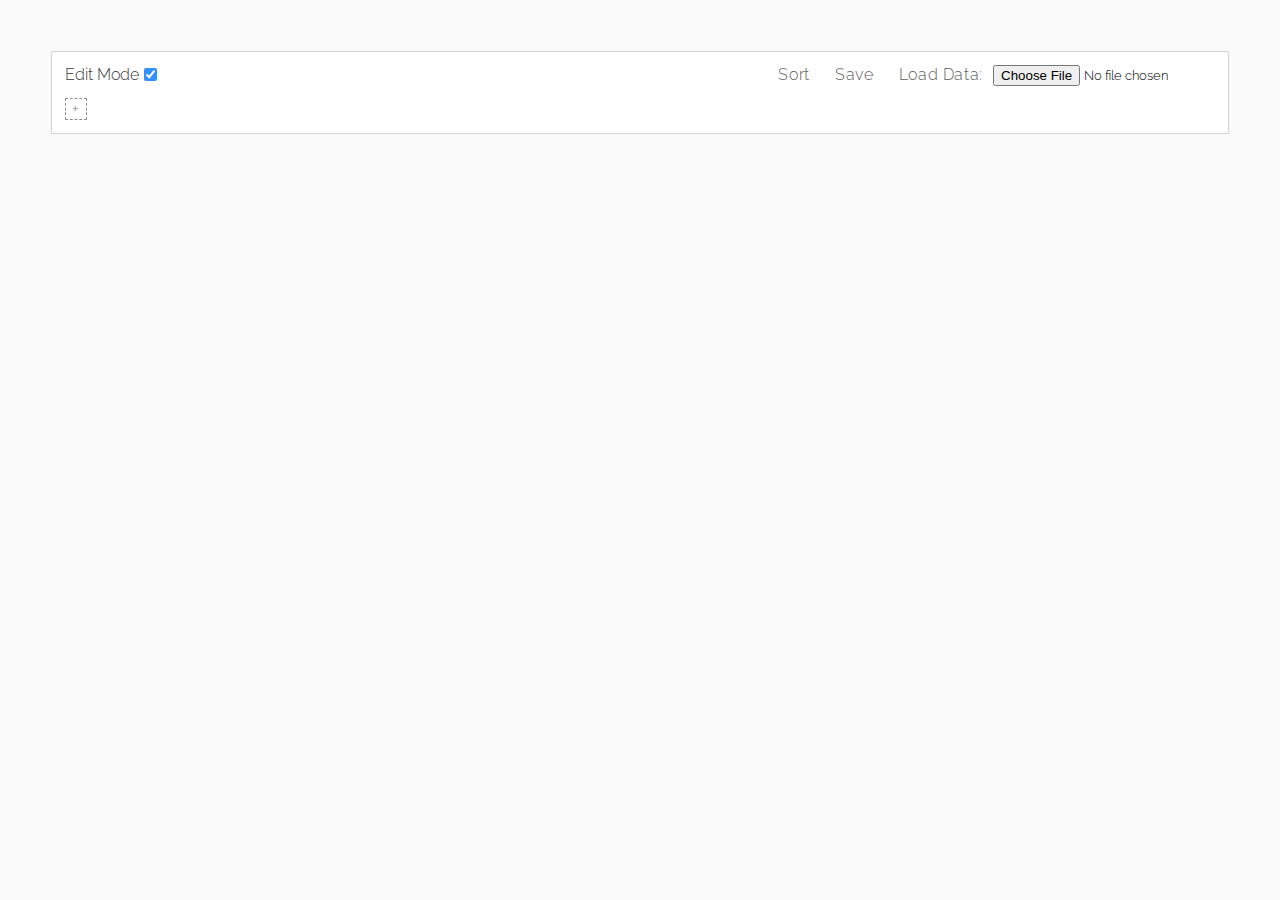
<file: albumTracker.html>
<html>
	<head>
		<script type="text/javascript" src="js/jquery-3.4.1.min.js"></script>
		<script src="js/albumTracker.js" type="text/javascript"></script>
		<link href="https://fonts.googleapis.com/css?family=Raleway:300,400,500&display=swap" rel="stylesheet"> 
		<link rel="stylesheet" type="text/css" href="css/albumTracker.css">
	</head>
	<body>
		<div id="content-area">
			<div id="top-bar">
				<div class="lock">
					<label class="container">Edit Mode
						<div>
							<input type="checkbox" checked="checked">
						</div>
					</label>
				</div>
				<div class="right">
					<div class="bar-item left not-first">
						<span id="load"><a>Load Data: </a></span>
						<div class="line"></div>
					</div>
					<div class="right"><input id="inputId" type="file"></div>
				</div>
				<div class="right not-first">
					<div class="bar-item left not-first">
						<span id="save"><a href="#">Save</a></span>
						<div class="line"></div>
					</div>
				</div>
				<div class="right">
					<div class="bar-item left">
						<span id="sort"><a href="#">Sort</a></span>
						<div class="line"></div>
					</div>
				</div>
			</div>
			<div id="add-button">
				<span>+</span>
			</div>
		</div>
	</body>
</html>
</file>
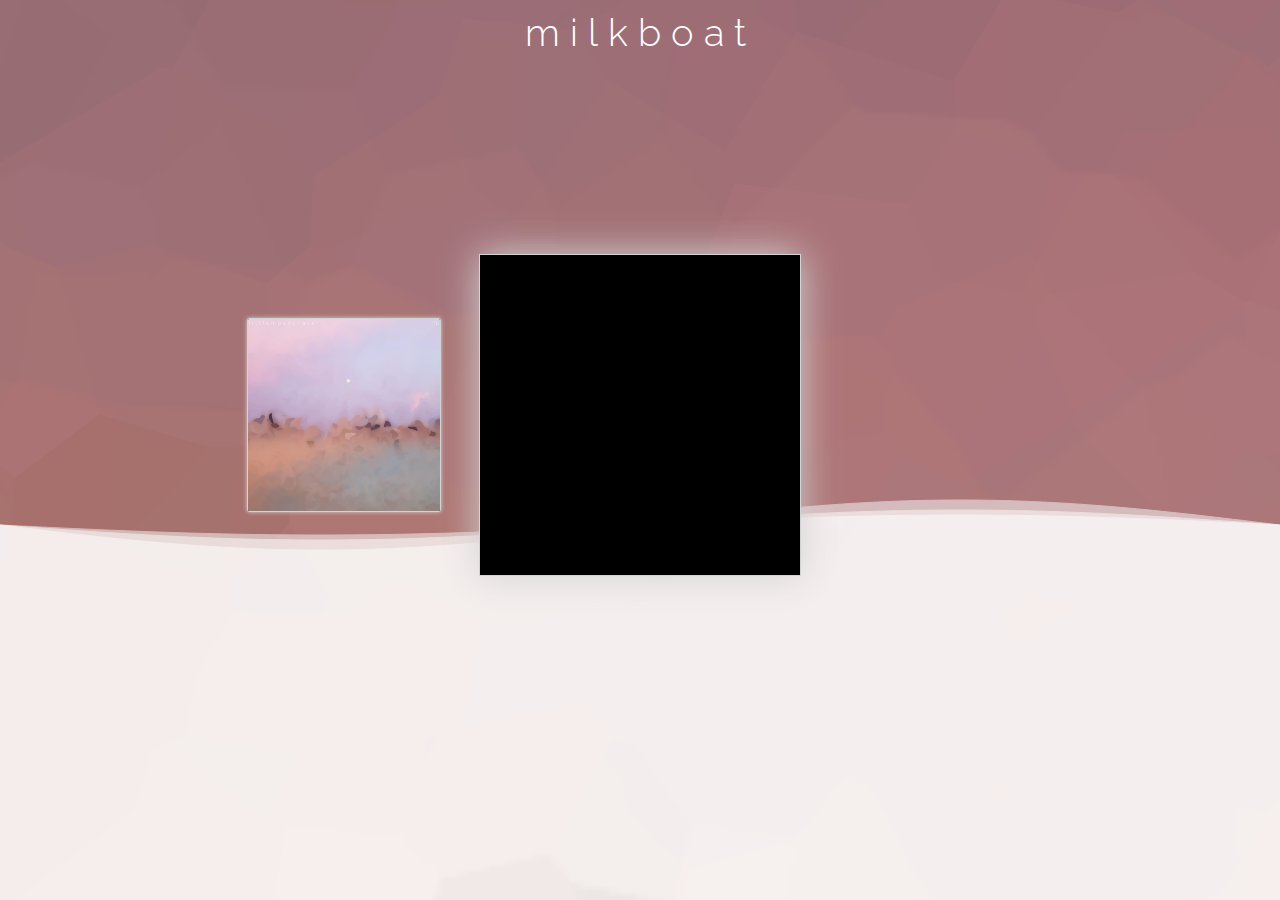
<file: music.html>
<html>
	<head>
		<script type="text/javascript" src="js/jquery-3.4.1.min.js"></script>
		<script type="text/javascript" src="js/music.js"></script>
		<link href="https://fonts.googleapis.com/css?family=Raleway:300,400,500&display=swap" rel="stylesheet"> 
		<link rel="stylesheet" type="text/css" href="css/music.css">
	</head>
	<body>
		<div id="content-area">
			<div id="bar-top">
				<span>milkboat</span>
			</div>
			<div id="mid-container">
				<div id="single-showcase">
					<img src="css/SingleArtsLMC.png">
				</div>
				<div id="album-showcase">
					<img src="css/MilkboatFinal8.png">
				</div>
				<div id="single-showcase" style="visibility: hidden">
					<img src="css/MoonBad.jpg">
				</div>
			</div>
			<div id="waves-container">
				<div id="waves-area">
					<div id="sin1">

					  <svg width="100%" height="100%">
					  </svg>

					</div>
					<div id="sin2">

					  <svg width="100%" height="100%">
					  </svg>

					</div>
					<div id="sin3">

					  <svg width="100%" height="100%">
					  </svg>

					</div>
				</div>
			</div>
		</div>
	</body>
</html>
</file>
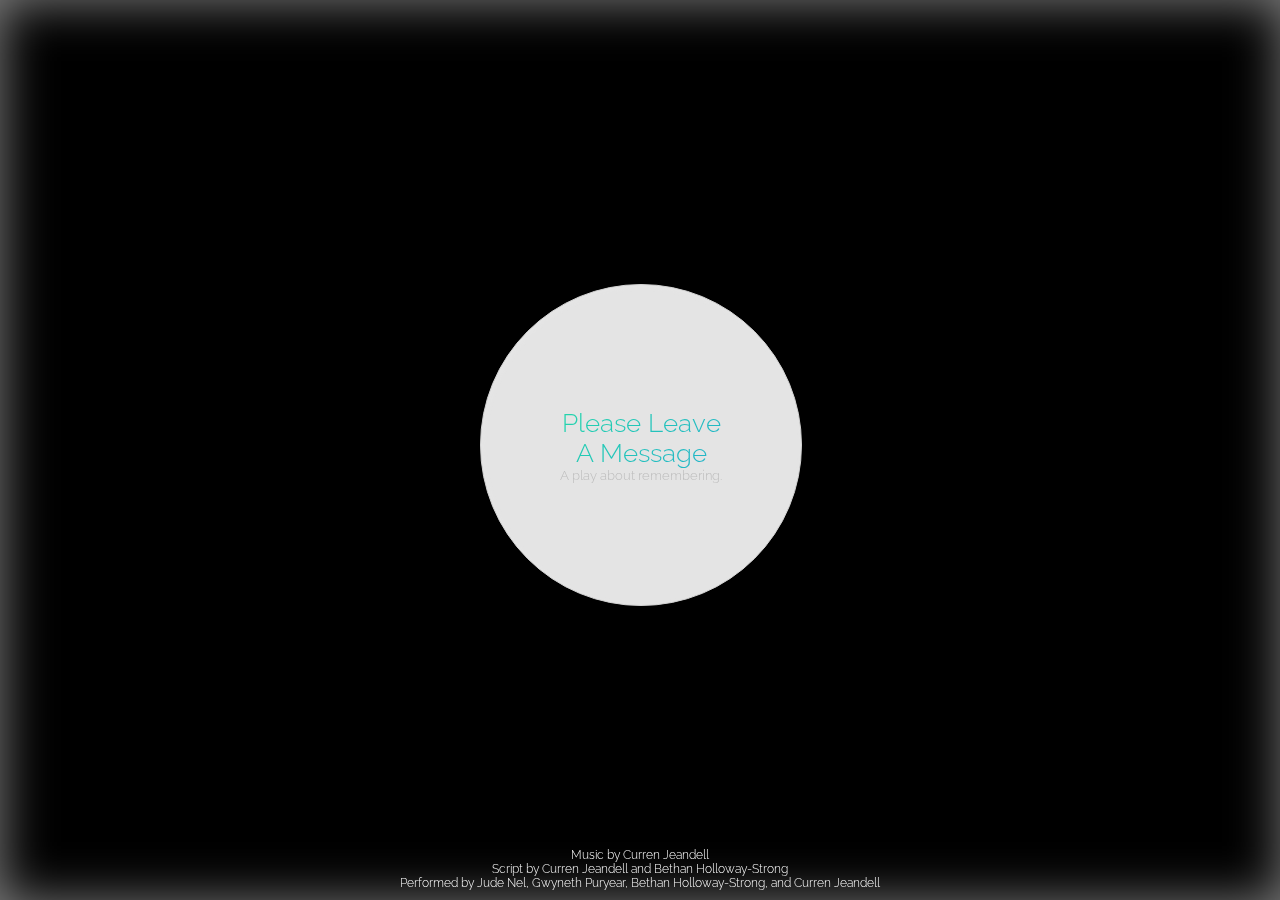
<file: PLAM.html>
<html>
	<head>
		 <link href="https://fonts.googleapis.com/css?family=Raleway:300,400,500&display=swap" rel="stylesheet"> 
		 <link rel="stylesheet" type="text/css" href="css/PLAMstyles.css">
	</head>
	<body>
		<div class="crossfade">
		  <figure></figure>
		  <figure></figure>
		  <figure></figure>
		  <figure></figure>
		  <figure></figure>
		</div>
		<div id="content">
			<div class="logo-container">
				<div id="mid-container">
					<div id="logo-box">
						<div id="logo">
							<span id="title">Please Leave<br>A Message</span>
							<span id="subtitle">A play about remembering.</span>
						</div>
					</div>
					<div id="lower-text">

					</div>
				</div>
			</div>
			<div id="footer">
						<span class="small">Music by Curren Jeandell</span> <br>
						<span class="small">Script by Curren Jeandell and Bethan Holloway-Strong</span> <br>
						<span class="small">Performed by Jude Nel, Gwyneth Puryear, Bethan Holloway-Strong, and Curren Jeandell</span>
			</div>
		</div>
	</body>
</html>
</file>
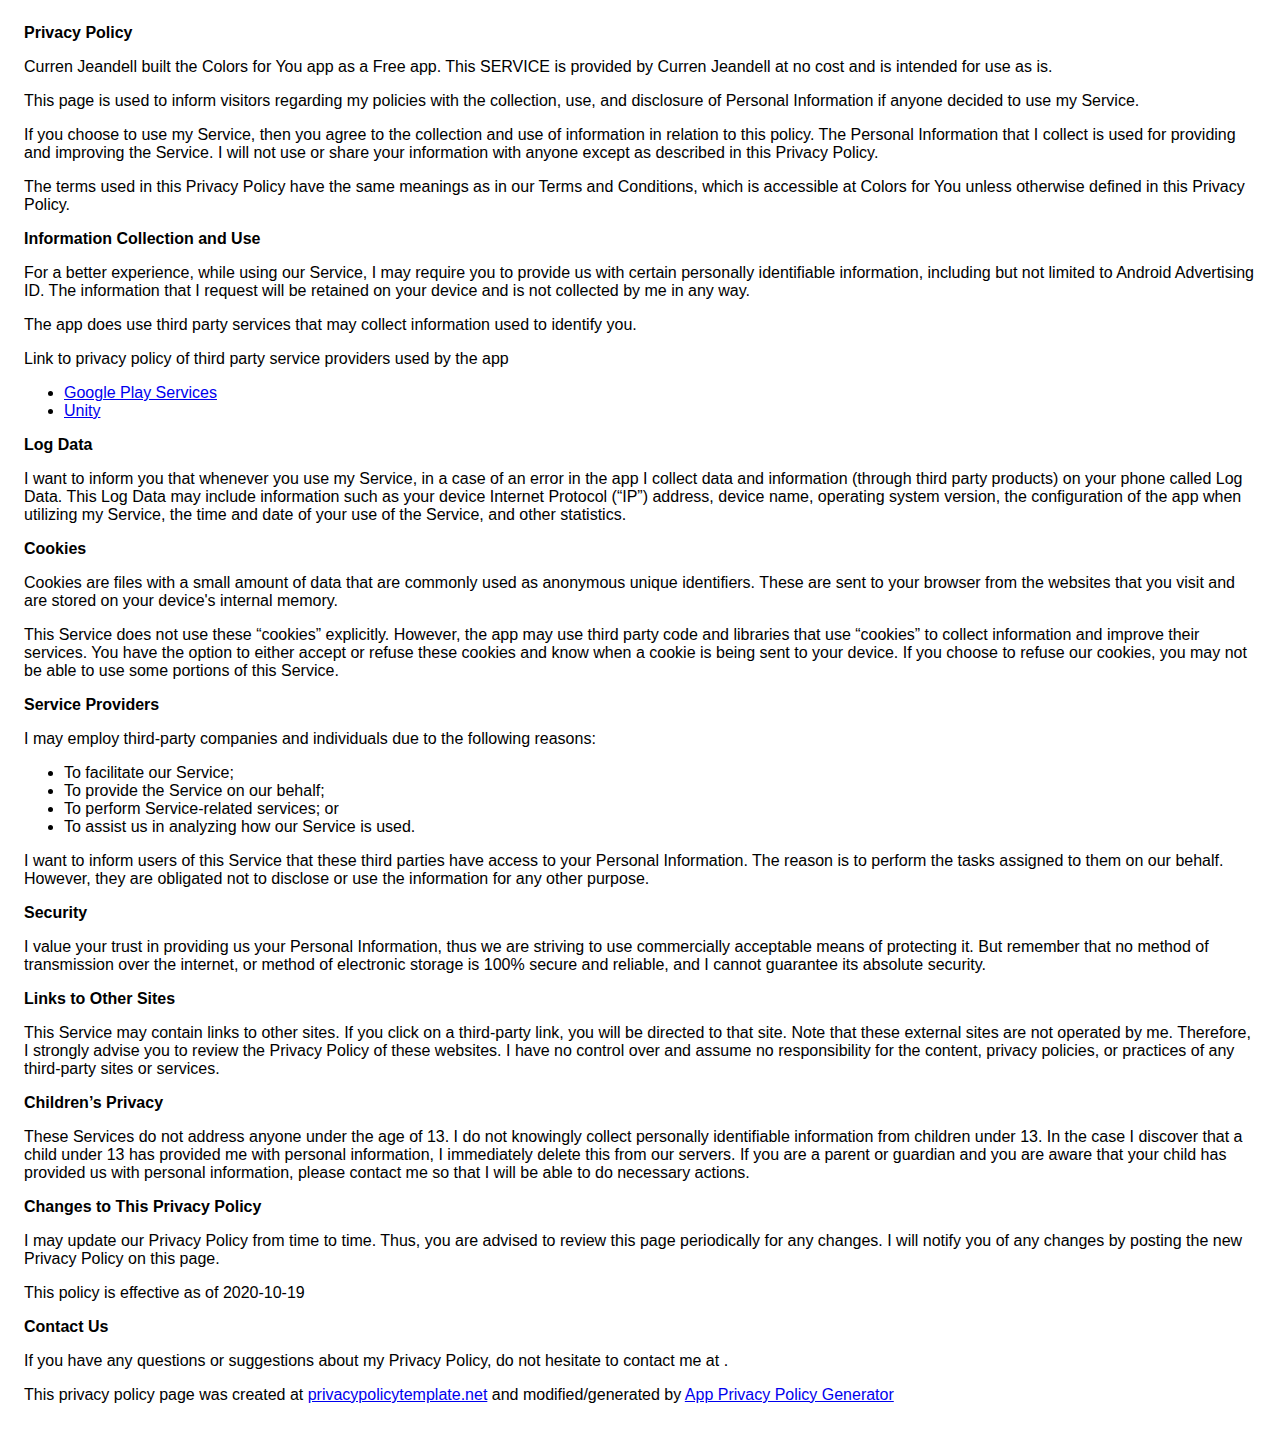
<file: privacy.html>
<!DOCTYPE html>
    <html>
    <head>
      <meta charset='utf-8'>
      <meta name='viewport' content='width=device-width'>
      <title>Privacy Policy</title>
      <style> body { font-family: 'Helvetica Neue', Helvetica, Arial, sans-serif; padding:1em; } </style>
    </head>
    <body>
    <strong>Privacy Policy</strong> <p>
                  Curren Jeandell built the Colors for You app as
                  a Free app. This SERVICE is provided by
                  Curren Jeandell at no cost and is intended for use as
                  is.
                </p> <p>
                  This page is used to inform visitors regarding my
                  policies with the collection, use, and disclosure of Personal
                  Information if anyone decided to use my Service.
                </p> <p>
                  If you choose to use my Service, then you agree to
                  the collection and use of information in relation to this
                  policy. The Personal Information that I collect is
                  used for providing and improving the Service. I will not use or share your information with
                  anyone except as described in this Privacy Policy.
                </p> <p>
                  The terms used in this Privacy Policy have the same meanings
                  as in our Terms and Conditions, which is accessible at
                  Colors for You unless otherwise defined in this Privacy Policy.
                </p> <p><strong>Information Collection and Use</strong></p> <p>
                  For a better experience, while using our Service, I
                  may require you to provide us with certain personally
                  identifiable information, including but not limited to Android Advertising ID. The information that
                  I request will be retained on your device and is not collected by me in any way.
                </p> <div><p>
                    The app does use third party services that may collect
                    information used to identify you.
                  </p> <p>
                    Link to privacy policy of third party service providers used
                    by the app
                  </p> <ul><li><a href="https://www.google.com/policies/privacy/" target="_blank" rel="noopener noreferrer">Google Play Services</a></li><!----><!----><!----><!----><!----><!----><!----><!----><!----><!----><li><a href="https://unity3d.com/legal/privacy-policy" target="_blank" rel="noopener noreferrer">Unity</a></li><!----><!----><!----><!----><!----><!----><!----><!----><!----><!----><!----><!----></ul></div> <p><strong>Log Data</strong></p> <p>
                  I want to inform you that whenever you
                  use my Service, in a case of an error in the app
                  I collect data and information (through third party
                  products) on your phone called Log Data. This Log Data may
                  include information such as your device Internet Protocol
                  (“IP”) address, device name, operating system version, the
                  configuration of the app when utilizing my Service,
                  the time and date of your use of the Service, and other
                  statistics.
                </p> <p><strong>Cookies</strong></p> <p>
                  Cookies are files with a small amount of data that are
                  commonly used as anonymous unique identifiers. These are sent
                  to your browser from the websites that you visit and are
                  stored on your device's internal memory.
                </p> <p>
                  This Service does not use these “cookies” explicitly. However,
                  the app may use third party code and libraries that use
                  “cookies” to collect information and improve their services.
                  You have the option to either accept or refuse these cookies
                  and know when a cookie is being sent to your device. If you
                  choose to refuse our cookies, you may not be able to use some
                  portions of this Service.
                </p> <p><strong>Service Providers</strong></p> <p>
                  I may employ third-party companies and
                  individuals due to the following reasons:
                </p> <ul><li>To facilitate our Service;</li> <li>To provide the Service on our behalf;</li> <li>To perform Service-related services; or</li> <li>To assist us in analyzing how our Service is used.</li></ul> <p>
                  I want to inform users of this Service
                  that these third parties have access to your Personal
                  Information. The reason is to perform the tasks assigned to
                  them on our behalf. However, they are obligated not to
                  disclose or use the information for any other purpose.
                </p> <p><strong>Security</strong></p> <p>
                  I value your trust in providing us your
                  Personal Information, thus we are striving to use commercially
                  acceptable means of protecting it. But remember that no method
                  of transmission over the internet, or method of electronic
                  storage is 100% secure and reliable, and I cannot
                  guarantee its absolute security.
                </p> <p><strong>Links to Other Sites</strong></p> <p>
                  This Service may contain links to other sites. If you click on
                  a third-party link, you will be directed to that site. Note
                  that these external sites are not operated by me.
                  Therefore, I strongly advise you to review the
                  Privacy Policy of these websites. I have
                  no control over and assume no responsibility for the content,
                  privacy policies, or practices of any third-party sites or
                  services.
                </p> <p><strong>Children’s Privacy</strong></p> <p>
                  These Services do not address anyone under the age of 13.
                  I do not knowingly collect personally
                  identifiable information from children under 13. In the case
                  I discover that a child under 13 has provided
                  me with personal information, I immediately
                  delete this from our servers. If you are a parent or guardian
                  and you are aware that your child has provided us with
                  personal information, please contact me so that
                  I will be able to do necessary actions.
                </p> <p><strong>Changes to This Privacy Policy</strong></p> <p>
                  I may update our Privacy Policy from
                  time to time. Thus, you are advised to review this page
                  periodically for any changes. I will
                  notify you of any changes by posting the new Privacy Policy on
                  this page.
                </p> <p>This policy is effective as of 2020-10-19</p> <p><strong>Contact Us</strong></p> <p>
                  If you have any questions or suggestions about my
                  Privacy Policy, do not hesitate to contact me at .
                </p> <p>
                  This privacy policy page was created at
                  <a href="https://privacypolicytemplate.net" target="_blank" rel="noopener noreferrer">privacypolicytemplate.net</a>
                  and modified/generated by
                  <a href="https://app-privacy-policy-generator.firebaseapp.com/" target="_blank" rel="noopener noreferrer">App Privacy Policy Generator</a></p>
    </body>
    </html>
</file>
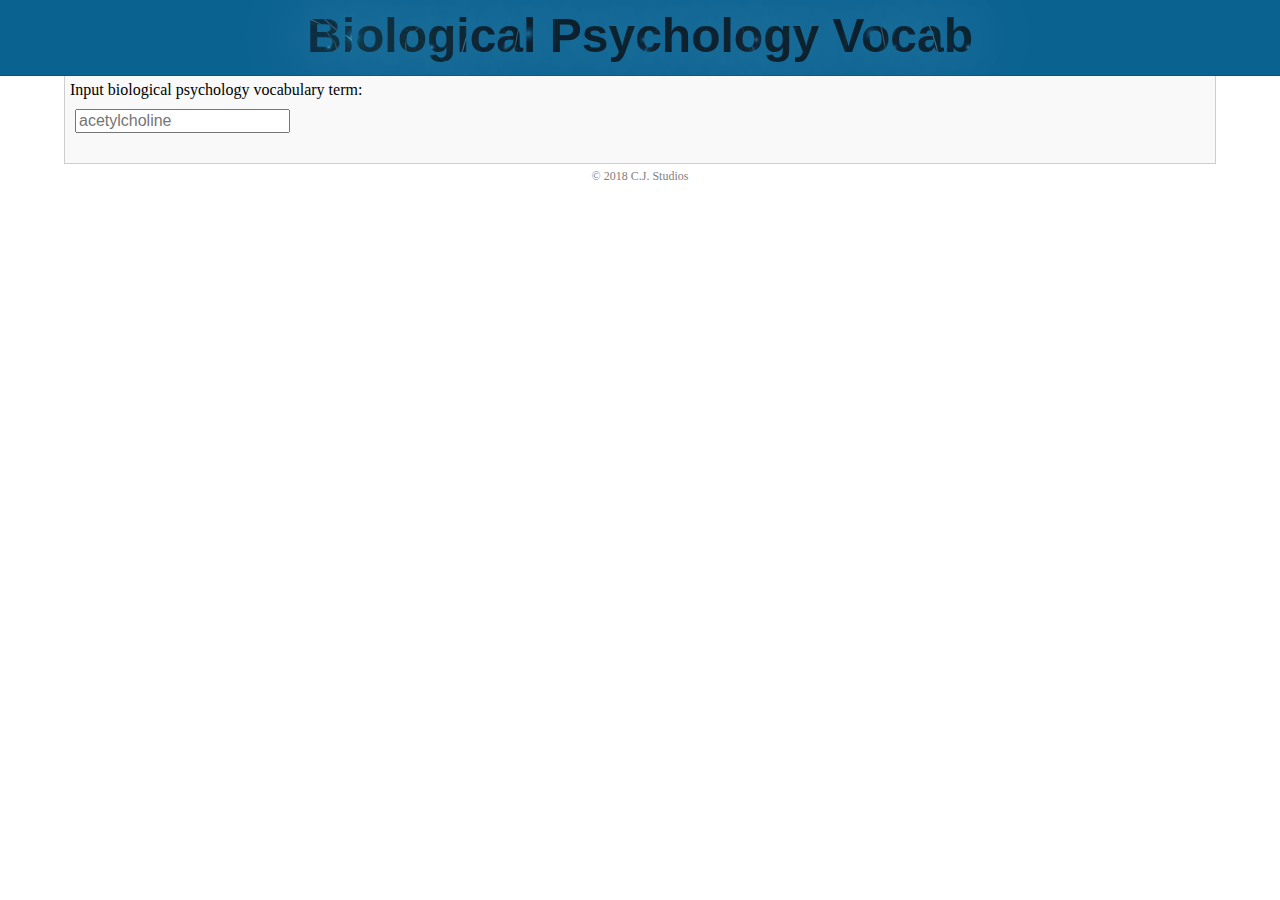
<file: psych.html>
<HTML>
	<head>
		<link rel="stylesheet" type="text/css" href="css/psychstyles.css">
		<link rel="stylesheet" href="jquery-ui-1.12.1/jquery-ui.css">
	</head>

	<body>

		<div id="header">
			<p id="title">Biological Psychology Vocab</p>
		</div>

		<div id="body">
				Input biological psychology vocabulary term:<br>
				<div class="ui-widget">
					<input type="text" id="termBox" placeholder="acetylcholine">
				</div>
			<div id="define">
			</div>
		</div>
		<div id="footnote">
			<p>© 2018 C.J. Studios</p>
		</div>


		<script src="js/jquery-3.0.0.js"></script>
		<script src="jquery-ui-1.12.1/jquery-ui.js"></script>
		<script src="js/psychscripts.js"></script>
	</body>
</HTML>
</file>
<file: styles.css>
* {
	margin: 0;
	font-family: 'Raleway', sans-serif;
	font-weight: 300;
}

#content {
	width: 100%;
	height: 100%;
	background-color: white;
	box-shadow: inset 0.1em 0.1em 50px lightGrey;
}

#mid-container {
	display: flex;
	flex-flow: column nowrap;
	justify-content: center; /* aligns on vertical for column */
	align-items: center;
	
	width: 100%;
	height: 100%;
}


#bar {
	width: auto;
	height: auto;
	margin-top: 2vw;
	
	display: flex;
	flex-flow: row nowrap;
	justify-content: space-between; /* aligns on vertical for column */
	align-items: center;
}

#bar a {
	color: #c0c0c0;
	text-decoration: none;
}

#bar .bar-item.not-first {
	margin-left: 2vw;
}

#bar .bar-item a{
	width: auto;
	letter-spacing: 0.05vw;
	-webkit-transition: color 0.25s; /* Safari prior 6.1 */
	transition: color 0.25s;
}

#bar .bar-item a:hover {
	color: #adadad;
}

#bar .bar-item a:active {
	color: #8a8a8a;
}


#bar .bar-item .line {
	width: 0%;
	height: 1px;
	background-color: #d4d4d4;
	-webkit-transition: width 0.25s; /* Safari prior 6.1 */
	transition: width 0.25s;
}

#bar .bar-item:hover .line {
	width: 100%;
}

@media only screen and (max-device-width: 959px) {
	
#randomText {
	font-size: 2.25vw;
	margin-top: -0.5vw;
	color: #B8B8B8;
}

#title.curren {
	font-size: 12.5vw;
	color: #B8B8B8;
}

#title.jeandell {
	font-size: 12.5vw;
	color: #a5a5a5;
}

#bar a {
	font-size: 3.3vw;
}

}

@media only screen and (min-device-width: 960px) {
	
#randomText {
	font-size: 0.75vw;
	margin-top: -0.5vw;
	color: #B8B8B8;
}

#title.curren {
	font-size: 5vw;
	color: #B8B8B8;
}

#title.jeandell {
	font-size: 5vw;
	color: #a5a5a5;
}

#bar a {
	font-size: 1.1vw;
}

}
</file>
<file: bernie/styles.css>
* {
	margin: 0;
	font-family: Railway;
}

#content-area {
	height: 100%;
	width: 100%;
	background-color: white;
	box-shadow: inset 0.1em 0.1em 50px lightGrey;
	
	display: flex;
	flex-flow: row nowrap;
	justify-content: center; /* aligns on vertical for column */
	align-items: center;
}

#bernie-div {
	margin: auto;
	position: relative;
	
	width: 267px;
	height: 300px;
	
	z-index: 2;
}

#bernie-div #head {
	position: absolute;
}

#bernie-div #mouth {
	position: absolute;
}

.salami {
	position: absolute;
}

.salami img {
	width: 50px;
	height: 50px;
}

.counter {
	position: absolute;
	margin: auto;
	left: 50%;
	

	top: 50px;
	width: auto;
}

.counter #counter {
	font-size: 25px;
	text-decoration: bold;
}
</file>
<file: happybirthday/styles.css>
* {
	margin: 0px;
	font-family: 'Raleway', sans-serif;
	font-weight: 300;
}

body {
	background-color: #f0f0f0;
}

.imgDiv {	
	height: 100%;
	width: 100%;

	display: flex;
	flex-flow: row nowrap;
	justify-content: center; /* aligns on vertical for column */
	align-items: center;
}

.mainImage {
	height: 100%;
	width: auto;

	-webkit-box-shadow: 1px 1px 3px 0px rgba(184,184,184,1);
	-moz-box-shadow: 1px 1px 3px 0px rgba(184,184,184,1);
	box-shadow: 1px 1px 3px 0px rgba(184,184,184,1);
	
	transition: filter 1s;
}

.info {
	position: absolute;	
	background-color: rgba(219, 219, 219);
	opacity: 0;
	width: 0;
	height: 20%;
	top: 75%;
	padding: 5px;
	overflow-x: hidden;
	font-size: 26px;
	z-index: 4;
	
	display: flex;
	flex-flow: column nowrap;
	justify-content: center; /* aligns on vertical for column */
	align-items: center;
	
	transition: width 0.25s, opacity 0.5s;
	transition-timing-function: ease-in-out;
}

.hoverImage {
	height: 100%;
	width: auto;

	position: absolute;
}

.overlayDiv {
	width: 100%;
	height: 100%;
	z-index: 2;

	position: absolute;
}

.rel {
	width: auto;
	height: 100%;
	position: relative;
	overflow-y: hidden;
	
	display: flex;
	flex-flow: row nowrap;
	justify-content: center; /* aligns on vertical for column */
	align-items: center;
}

#buttonDiv {
	position: absolute;
	width: 100%;
	height: 100%;
	
	display: flex;
	flex-flow: column nowrap;
	justify-content: center; /* aligns on vertical for column */
	align-items: center;
	color: grey;
	font-weight: 200;
}

#buttonDiv #buttonLeft{
	position: absolute;
	left: 0;
	height: 20%;
	width: 7%;
	background-color: white;
	opacity: 80%;
	border: 1px solid lightGrey;
		z-index: 4;
	
	display: flex;
	flex-flow: column nowrap;
	justify-content: center; /* aligns on vertical for column */
	align-items: center;
}

#buttonDiv #buttonRight{
	position: absolute;
	right: 0;
	height: 20%;
	width: 7%;
	background-color: white;
	opacity: 80%;
	border: 1px solid lightGrey;
	z-index: 4;
	
	display: flex;
	flex-flow: column nowrap;
	justify-content: center; /* aligns on vertical for column */
	align-items: center;
}
</file>
<file: The-Game/styles.css>
body {
	background-color: black;
	margin: 0;
}

* {
	color: #198c19;
	font-family: 'Slabo 27px', serif;
	font-size: 25px;
}

@keyframes bg {
    0% {
        background-size:    0 3px,
                            3px 0,
                            0 3px,
                            3px 0;
    }
    25% {
        background-size:    100% 3px,
                            3px 0,
                            0 3px,
                            3px 0;
    }
    50% {
        background-size:    100% 3px,
                            3px 100%,
                            0 3px,
                            3px 0;
    }
    75% {
        background-size:    100% 3px,
                            3px 100%,
                            100% 3px,
                            3px 0;
    }
    100% {
        background-size:    100% 3px,
                            3px 100%,
                            100% 3px,
                            3px 100%;
    }
}

span {
	display: table;
	margin: 0 auto;
}

#buttons2 {
	padding-top: 5px;
}

img {
	margin-top: 10px;
	margin-bottom: 10px;
	width: 8em;
	image-rendering: pixelated;
}

p {
	text-align: center;
	margin-top: 0;
}

button {
	margin-left: 0.2em;
	margin-right: 0.2em;
	border: 2px solid #198c19;
	background-color: black;
	font-size: 75%; 
}

button:hover {
	color: #21b721;
}

#box {
    width: 30%;
    margin: 2rem auto;
    padding: 1em;
    
    background-repeat: no-repeat;
    background-image:   linear-gradient(to right, #198c19 100%, #198c19 100%),
                        linear-gradient(to bottom, #198c19 100%, #198c19 100%),
                        linear-gradient(to right, #198c19 100%, #198c19 100%),
                        linear-gradient(to bottom, #198c19 100%, #198c19 100%);
    background-size:    100% 3px,
                        3px 100%,
                        100% 3px,
                        3px 100%;
    background-position:    0 0,
                            100% 0,
                            100% 100%,
                            0 100%;
    animation: bg 1.25s cubic-bezier(0.19, 1, 0.22, 1) 1;
    animation-play-state: paused;
}

#box:hover {
	    animation-play-state: running;
}
</file>
<file: TWBTS/styles.css>
* {
	font-family: 'Montserrat', sans-serif;
	font-size: 15px;
}

#mapBox {
	border: 1px solid black;
	width: 43%;
	float: left;
	padding: 1%;
	overflow: auto;
}

#rightHalf {
	width: 52%;
	float: right;
}

#consoleBox {
	border: 1px solid black;
	width: 97%;
	height: 30%;
	float: left;
	overflow: auto;
	padding: 1%;
	padding-top: 0.5%;
}

#infoBox {
	border: 1px solid black;
	width: 52%;
	height: 30%;
	overflow: auto;
	padding: 1%;
	padding-top: 0.5%;
	margin-top: 1%;
	float: left;
}

#settingsBox {
	border: 1px solid black;
	width: 30%;
	height: auto ;
	overflow: auto;
	padding: 1%;
	padding-top: 0.5%;
	margin-top: 1%;
	float: left;
	margin-left: 1%;
}

#settingsBox label{
	margin-bottom: 2px;
}

#settingsBox p{
	margin-top: 7px;
	margin-bottom: 0px;
	text-align: center;
	font-family: 15px;
}

#settingsBox span{
	font-size: 10px;
}

.indented {
	margin-left: 10px;
}

#infoBox p {
	padding: 0;
	margin: 0;
	height: 100%;
}

#consoleBox p {
	margin: 0;
}

#consoleBox .inner {
	width: auto;
	height: auto;
}

.checkbox {
	width: 10px;
	height: 10px;
	padding: 0;
	margin:0;
	vertical-align: bottom;
	position: relative;
	top: -1px;
	*overflow: hidden;
}

.button {
	padding: 4px 4px;
	height: 6px;
	width: 6px;
}

label {
  display: block;
  padding: 0px;
  padding-right: 10px;
  white-space: nowrap;
  width: 90%;
}

.button label {
	padding-right: 15px;
}

input[type="checkbox"]:focus{
        outline:0;
    }

.checkbox {
  vertical-align: middle;
  
  -webkit-appearance: none;
	background-color: #fafafa;
	border: 1px solid black;
	/*box-shadow: 0 1px 2px rgba(0,0,0,0.05), inset 0px -15px 10px -12px rgba(0,0,0,0.05);*/
	border-radius: 2px;
	padding: 5px;
	display: inline-block;
	position: relative;
}

.checkbox:active, .checkbox:checked:active {
	box-shadow: 0 1px 2px rgba(0,0,0,0.05), inset 0px 1px 3px rgba(0,0,0,0.1);
}

.checkbox:checked {
	background-color: black;
	border: 1px solid black;
	/*box-shadow: 0 1px 2px rgba(0,0,0,0.05), inset 0px -15px 10px -12px rgba(0,0,0,0.05), inset 15px 10px -12px rgba(255,255,255,0.1);*/
}

label span {
  vertical-align: middle;
  margin-left: 3px;
}

table {
	border-collapse: seperate;
	border-spacing: 1px;
	color: white;
	overflow: hidden;
    table-layout:fixed;
}

tr {
	height: 10%;
	border: 1px solid black;
}

td {
	width: 10%;
	border: 1px solid black;
	overflow: hidden;
	max-width: 10%;
}

td p {
	font-size: 4px;
	position: static;
}

::-webkit-scrollbar {
	width: 13px;
	height: 13px;
}


::-webkit-scrollbar-track {
	/*background-color: white;*/
	 box-shadow: inset 0 0 10px 10px transparent;
    border: solid 3px transparent;
}

::-webkit-scrollbar-thumb {
	/* border-left: 4px solid white; */
	/* border-right: 5px solid white; */
	/* border-top: 1px solid transparent; */
	/* border-bottom: 5px solid white; */
	/* background-color: #606060; */
	box-shadow: inset 0 0 10px 10px #606060;
    border: solid 6px transparent;
}

::-webkit-scrollbar-thumb:hover {
	background: #7d7d7d;  
}
</file>
<file: css/albums.css>
* {
    margin: 0;
    padding: 0;
    box-sizing: border-box;
}

body {
    font-family: 'Raleway', sans-serif;
    background: linear-gradient(135deg, #1a1a1a 0%, #2d2d2d 100%);
    color: white;
    overflow-x: hidden;
    min-height: 100vh;
}

#main-container {
    width: 100%;
    height: 100vh;
    display: flex;
    flex-direction: column;
}

#header {
    padding: 20px;
    display: flex;
    justify-content: space-between;
    align-items: center;
    background: rgba(0, 0, 0, 0.3);
    backdrop-filter: blur(10px);
    border-bottom: 1px solid rgba(255, 255, 255, 0.1);
}

#header h1 {
    font-size: 2.5rem;
    font-weight: 300;
    letter-spacing: 3px;
}

.back-link {
    color: #fff;
    text-decoration: none;
    font-size: 1.1rem;
    padding: 10px 20px;
    border: 1px solid rgba(255, 255, 255, 0.3);
    border-radius: 5px;
    transition: all 0.3s ease;
}

.back-link:hover {
    background: rgba(255, 255, 255, 0.1);
    border-color: rgba(255, 255, 255, 0.6);
}

#album-grid-container {
    flex: 1;
    overflow: hidden;
    position: relative;
    display: flex;
    align-items: center;
}

#album-grid {
    display: flex;
    flex-direction: column;
    gap: 15px;
    animation: scroll-horizontal 120s linear infinite;
    padding: 20px 0;
}

.album-row {
    display: flex;
    gap: 15px;
    white-space: nowrap;
}

.album-item {
    flex-shrink: 0;
    width: 200px;
    height: 200px;
    position: relative;
    border-radius: 8px;
    overflow: hidden;
    transition: transform 0.3s ease, box-shadow 0.3s ease;
    cursor: pointer;
}

.album-item:hover {
    transform: scale(1.05);
    box-shadow: 0 8px 25px rgba(0, 0, 0, 0.6);
}

.album-cover {
    width: 100%;
    height: 100%;
    object-fit: cover;
    border-radius: 8px;
}

.album-info {
    position: absolute;
    bottom: 0;
    left: 0;
    right: 0;
    background: linear-gradient(transparent, rgba(0, 0, 0, 0.8));
    padding: 15px 10px 10px;
    transform: translateY(100%);
    transition: transform 0.3s ease;
}

.album-item:hover .album-info {
    transform: translateY(0);
}

.album-title {
    font-size: 0.9rem;
    font-weight: 500;
    margin-bottom: 2px;
    color: white;
}

.album-artist {
    font-size: 0.8rem;
    font-weight: 300;
    color: rgba(255, 255, 255, 0.8);
}

.album-placeholder {
    width: 100%;
    height: 100%;
    background: linear-gradient(135deg, #2a2a2a, #404040, #2a2a2a);
    display: flex;
    align-items: center;
    justify-content: center;
    color: #ccc;
    font-size: 0.9rem;
    text-align: center;
    border-radius: 8px;
    border: 1px solid rgba(255, 255, 255, 0.1);
    position: relative;
    overflow: hidden;
}

.album-placeholder::before {
    content: '';
    position: absolute;
    top: 0;
    left: 0;
    right: 0;
    bottom: 0;
    background: linear-gradient(45deg, transparent 49%, rgba(255, 255, 255, 0.05) 50%, transparent 51%);
    pointer-events: none;
}

.album-placeholder .album-text {
    z-index: 1;
    position: relative;
}

#loading-indicator {
    position: absolute;
    top: 50%;
    left: 50%;
    transform: translate(-50%, -50%);
    font-size: 1.2rem;
    color: rgba(255, 255, 255, 0.7);
    display: none;
}

#loading-indicator.show {
    display: block;
}

/* Infinite scroll animation */
@keyframes scroll-horizontal {
    0% {
        transform: translateX(0);
    }
    100% {
        transform: translateX(-50%);
    }
}

/* Responsive design */
@media (max-width: 1200px) {
    .album-item {
        width: 180px;
        height: 180px;
    }
    
    #header h1 {
        font-size: 2rem;
    }
}

@media (max-width: 768px) {
    .album-item {
        width: 150px;
        height: 150px;
    }
    
    #header {
        padding: 15px;
        flex-direction: column;
        gap: 10px;
    }
    
    #header h1 {
        font-size: 1.8rem;
    }
}

@media (max-width: 480px) {
    .album-item {
        width: 120px;
        height: 120px;
    }
    
    .album-row {
        gap: 10px;
    }
    
    #album-grid {
        gap: 10px;
    }
}
</file>
<file: css/albumTracker.css>
* {
	margin: 0;
	font-family: 'Raleway', sans-serif;
	font-weight: 300;
}

body {
	background-color: #fafafa;
}

#content-area {
	margin: 4%;
	padding: 1%;
	border: 1px solid lightGrey;
	background-color: white;
}

.item {
	margin-bottom: 12px;
	height: auto;
	min-height: 30px;	
	width: auto;
}

.item .inner {
	display: inline-block;
}

.item .inner div {
	display: inline;
}

.item.green {	
	-webkit-transition: 0.1s ease-in-out;
	-moz-transition: 0.1s ease-in-out;
	transition: 0.1s  ease-in-out;
}

.item.green .inner {
	width: auto;
	padding: 4px;
	background-color: #34eb3a !important;
	
	transition: background 0.5s linear;
    -webkit-transition: background 0.5s linear;
    -moz-transition: background 0.5s linear;
}

.item.green:hover .inner {	
	background-color: #36f53b;
	box-shadow: 1px 1px 2px #c8f7ca;
}

.item.green:hover {
	-webkit-transform: translate(-2px, -2px);
    -moz-transform: translate(-2px, -2px);
	transform: translate(-2px, -2px);
}

.item.red {	
	-webkit-transition: 0.1s ease-in-out;
	-moz-transition: 0.1s ease-in-out;
	transition: 0.1s  ease-in-out;
}

.item.red .inner {
	padding: 4px;
	background-color: #f54747;
	
	transition: background 0.5s linear;
    -webkit-transition: background 0.5s linear;
    -moz-transition: background 0.5s linear;
}

.item.red:hover .inner {	
	background-color: #f56969;
	box-shadow: 1px 1px 2px #f2c2c2;
}

.item.red:hover {
	-webkit-transform: translate(-2px, -2px);
    -moz-transform: translate(-2px, -2px);
	transform: translate(-2px, -2px);
}

.item.orange {	
	-webkit-transition: 0.1s ease-in-out;
	-moz-transition: 0.1s ease-in-out;
	transition: 0.1s  ease-in-out;
}

.item.orange .inner {
	padding: 4px;
	background-color: #f0ac37;
	
	transition: background 0.5s linear;
    -webkit-transition: background 0.5s linear;
    -moz-transition: background 0.5s linear;
}

.item.orange:hover .inner {	
	background-color: #f0b756;
	box-shadow: 1px 1px 2px #f0d7ad;
}

.item.orange:hover {
	-webkit-transform: translate(-2px, -2px);
    -moz-transform: translate(-2px, -2px);
	transform: translate(-2px, -2px);
}

#save {
}

.my-button-style-a {
	border: 1px solid black;
	padding: 2px;
}

.my-button-style-b {
	border: 1px dashed black;
	padding: 2px;
}

input {
	margin-left: 10px;
	margin-right: -50px;
	display: inline;
}

.right {
	float: right;
}

.left {
	float: left;
}

#load {
	width: auto;
}

#top-bar {
	margin-bottom: 12px;
	width: 100%;
	height: auto;
	overflow:hidden;
}

#add-button {
	width: 20px;
	height: 20px;
	border: 1px dashed #919191;
	
	display: flex;
	flex-flow: column nowrap;
	justify-content: center; /* aligns on vertical for column */
	align-items: center;
	
	transition: all .25s ease-in-out;
}

#add-button span {
	color: #919191;
	
	transition: all .25s ease-in-out;
}

#add-button:hover {
	border: 1px dashed black;
	cursor: pointer;
}

#add-button:hover span {
	color: black;
}

.form {
	max-width: 610px;
	width: auto;
	display: inline-block;
	margin: 0px auto;
	vertical-align: middle;
}

.form__instruction {
	font-size: 22px;
}

.form__options {
	border: none;
	padding: 0;
}

.form__question {
	font-size: 25px;
}

.form__answer {
	display: inline-block;
	box-sizing: border-box;
	width: 20px;
	margin-left: 12px;
	height: 20px;
	vertical-align: top;
	font-size: 0px;
	background-color: green;
	text-align: center; 
}

label {
	border: 1px solid rgba($font-color,.15);
	box-sizing: border-box;
	display: block;
	height: 100%;
	width: 100%;
	cursor: pointer;
	opacity: .8;
	transition: all .5s ease-in-out;
	&:hover, &:focus, &:active {
		border: 1px solid rgba($font-color,.5);
	}
}

.form__button {
	height: 40px;
	border: none;
	background-color: $submit-color;
	color: $font-color;
	text-transform: uppercase;
	font-family: 'Source Sans Pro', sans-serif;
	padding: 0 20px;
	border-radius: 20px;
	font-weight: 900;
	cursor: pointer;
	margin: 20px 0;
	transition: all .25s ease-in-out;
	&:hover, &:focus {
		text-shadow: 1px 1px 1px rgba(0,0,0,.25);
		outline: none;
	}
}

input[type="radio"] {
	opacity: 0;
	width: 0;
	height: 0;
	display: none;
}

input[type="radio"]:active ~ label {
  opacity: 1;
}

input[type="radio"]:checked ~ label {
  opacity: 1;
	border: 1px solid black;
}

label.green {
	background-color: #34eb3a;
}

label.red {
	background-color: #f54747;
}

label.orange {
	background-color: #f0ac37;
}

i {
	display: inline-block;
}

.album {
	float: right;
}

.lock {
	display: inline-block;
	height: auto;
	width: auto;
}

.lock label {
	height: auto !important;
	
	display: flex;
	float: right;
	flex-flow: row nowrap;
	justify-content: center; /* aligns on vertical for column */
	align-items: center;
}

.lock label input {
	float: right;
	margin: 0px;
	margin-left: 5px;
}

.lock label div {
	display: flex;
	float: right;
	flex-flow: row nowrap;
	justify-content: center; /* aligns on vertical for column */
	align-items: center;
}

#sort {

}

a {
	color: #5e5e5e;
	text-decoration: none;
}

.bar-item.not-first {
	margin-left: 25px;
}

.bar-item a{
	width: auto;
	letter-spacing: 0.05vw;
	-webkit-transition: color 0.25s; /* Safari prior 6.1 */
	transition: color 0.25s;
}

.bar-item a:hover {
	color: black;
}

.bar-item a:active {
	color: black;
}


.bar-item .line {
	width: 0%;
	height: 0.5px;
	background-color: black;
	-webkit-transition: width 0.25s; /* Safari prior 6.1 */
	transition: width 0.25s;
}

.bar-item:hover .line {
	width: 100%;
}
</file>
<file: css/music.css>
* {
	margin: 0;
	font-family: 'Raleway', sans-serif;
	font-weight: 300;
	color: white;
	overflow-x: hidden;
}

#content-area {
	width: 100%;
	height: 100%;
	background-color: black;
	background-image: url("MilkboatFinalBackgroundOnly.png");
	background-size: auto;
}

#bar-top {
	width: 100%;
	height: auto;
	padding-top: 10px;
	
	display: flex;
	flex-flow: column nowrap;
	justify-content: space-between; /* aligns on vertical for column */
	align-items: center;
}

#bar-top span {
	font-size: 3vw;
	letter-spacing: 10px;
}

#waves-container {
	width: 100%;
	height: 50%;
	position: absolute;
	bottom: 0;
}

#waves-area {
	width: 100%;
	height: 100%;
	
	position: relative;
}

#waves-area div {
	width: 100%;
	height: 100%;
	position: absolute;
}

@keyframes move-forever {
  0% {
    transform: translate(-50%, 0%);
  }
  100% {
    transform: translate(0%, 0%);
  }
}

#sin1 {
	width: 200% !important;
	animation: move-forever 10s cubic-bezier(.55,.5,.45,.5) infinite;
	opacity: 0.5;
}

#sin2 {
	width: 200% !important;
	animation: move-forever 6s cubic-bezier(.55,.5,.45,.5) infinite;
	opacity: 0.5;
}

#sin3 {
	width: 200% !important;
	animation: move-forever 4s cubic-bezier(.55,.5,.45,.5) infinite;
	opacity: 0.5;
}

#mid-container {
	width: 100%;
	height: 80%;
	
	display: flex;
	flex-flow: row nowrap;
	justify-content: center; /* aligns on vertical for column */
	align-items: center;
}

#album-showcase {
	width: 25vw;
	height: 25vw;
	background-color: black;
	align-self: center;
	
	border: 1px solid lightGrey;
	box-shadow: 0px 0px 35px lightGrey;
	
	-webkit-transition: 1s ease-in-out;
	-moz-transition: 1s ease-in-out;
	transition: 1s  ease-in-out;
	
	z-index: 2;
}

#album-showcase:hover {
	box-shadow: 0px 0px 10px white;
=}

#album-showcase img {
	opacity: 0;
	width: 100%;
	height: 100%;
	-webkit-transition: 1s ease-in-out;
	-moz-transition: 1s ease-in-out;
	transition: 1s  ease-in-out;
}

#album-showcase img:hover {
	opacity: 1;
}

#single-showcase {
	width: 15vw;
	height: 15vw;
	background-color: black;
	align-self: center;
	border: 1px solid lightGrey;
	border-radius: 1%;
	box-shadow: 0px 0px 4px lightGrey;
	
	margin: 3vw;
	z-index: 2;
}

#single-showcase img {
	width: 100%;
	height: 100%;
}
</file>
<file: css/PLAMstyles.css>
* {
	margin: 0;
	font-family: 'Raleway', sans-serif;
}

body {
}

#content {
	width: 100%;
	height: 100%;
	background-color: black;
	box-shadow: inset 0.1em 0.1em 50px grey;
}

.logo-container {
	position: fixed;
	top: 0;
	left: 0;
	height: 100%;
	width: 100%;
	
	display: flex;
	flex-flow: column nowrap;
	justify-content: center; /* aligns on vertical for column */
	align-items: center;
}


@media only screen and (max-device-width: 959px) {
	#logo-box {
		/* border: 1px solid lightGrey;
		box-shadow: 0.1em 0.1em 10px #e6e6e6; */
		margin-left: auto;
		margin-right: auto;

		
		width: 80vw;
		height: 80vw;
	}
	
	
	#logo span#title {
		font-family: 'Raleway', sans-serif;
		font-weight: 300;
		font-size: 7vw;
		text-align: center;
		
		background: linear-gradient(-45deg, #ee7752, #e73c7e, #23a6d5, #23d5ab);
		background-size: 400% 400%;
		-webkit-background-clip: text;
		-webkit-text-fill-color: transparent;
		
		
		-webkit-animation: ColorShift 15s ease infinite;
		-moz-animation: ColorShift 15s ease infinite;
		animation: ColorShift 15s ease infinite;
	}
	
		
	#logo span#subtitle {
		font-family: 'Raleway', sans-serif;
		font-weight: 300;
		font-size: 3.5vw;
		text-align: center;
		color: #bdbdbd;
	}
	
	

	#footer .small {
		font-weight: 300;
		font-size: 2.7vw;
	}
}

@media only screen and (min-device-width: 960px) {		
	#logo-box {
		/* border: 1px solid lightGrey;
		box-shadow: 0.1em 0.1em 10px #e6e6e6; */
		margin-left: auto;
		margin-right: auto;
		
		width: 25vw;
		height: 25vw;
	}
	
	
	#logo span#title {
		font-family: 'Raleway', sans-serif;
		font-weight: 300;
		font-size: 2vw;
		text-align: center;
		
		background: linear-gradient(-45deg, #ee7752, #e73c7e, #23a6d5, #23d5ab);
		background-size: 400% 400%;
		-webkit-background-clip: text;
		-webkit-text-fill-color: transparent;
		
		
		-webkit-animation: ColorShift 15s ease infinite;
		-moz-animation: ColorShift 15s ease infinite;
		animation: ColorShift 15s ease infinite;
	}
	
	#logo span#subtitle {
		font-family: 'Raleway', sans-serif;
		font-weight: 300;
		font-size: 1vw;
		text-align: center;
		color: #bdbdbd;
	}
	
	#footer .small {
		font-weight: 300;
		font-size: 0.9vw;
	}
}


#logo {
	border: 1px solid lightGrey;
	border-radius: 50%;
	box-shadow: inset 0.1em 0.1em 5px #e6e6e6;
	background-color: #FDFDFD;
	background:rgba(253,253,253,0.9);
	overflow: hidden;
	
	width: 100%;
	height: 100%;
	
	display: flex;
	flex-flow: column nowrap;
	justify-content: center; /* aligns on vertical for column */
	align-items: center;
}


@-webkit-keyframes ColorShift {
    0%{background-position:0% 50%;}
    50%{background-position:100% 50%;}
    100%{background-position:0% 50%;}
}
@-moz-keyframes ColorShift {
    0%{background-position:0% 50%;}
    50%{background-position:100% 50%;}
    100%{background-position:0% 50%;}
}
@keyframes ColorShift {
	0% {background-position:0% 50%;}
    50%{background-position:100% 50%;}
    100%{background-position:0% 50%;}
}

#mid-container {
	width: auto;
	height: auto;
}

#lower-text {
	margin-top: 12px;
	float: below;
	text-align: center;	
	font-weight: 400;
	font-size: 1vw;
}

#lower-text .small {
	font-weight: 300;
	font-size: 0.9vw;
}

#footer {
	text-align: center;
	position: fixed;
	bottom: 0;
	left: 50%;
    transform: translate(-50%, 0);
	padding-bottom: 10px;
	color: white;
	width: 100%;
}

.crossfade > figure {
  animation: imageAnimation 30s linear infinite 0s;
  backface-visibility: hidden;
  background-size: cover;
  background-position: center center;
  color: transparent;
  height: 100%;
  left: 0px;
  opacity: 0;
  position: absolute;
  top: 0px;
  width: 100%;
  z-index: 0;
}

.crossfade > figure:nth-child(1) { background-image: url('1.jpg'); }

.crossfade > figure:nth-child(2) {
  animation-delay: 6s;
  background-image: url('2.jpg');
}

.crossfade > figure:nth-child(3) {
  animation-delay: 12s;
  background-image: url('3.jpg');
}

.crossfade > figure:nth-child(4) {
  animation-delay: 18s;
  background-image: url('4.jpg');
}

.crossfade > figure:nth-child(5) {
  animation-delay: 24s;
  background-image: url('5.jpg');
}

@keyframes 
imageAnimation {  0% {
 animation-timing-function: ease-in;
 opacity: 0;
}
 8% {
 animation-timing-function: ease-out;
 opacity: 1;
}
 17% {
 opacity: 1
}
 25% {
 opacity: 0
}
 100% {
 opacity: 0
}
}
</file>
<file: css/psychstyles.css>
* {
  font-family: Verdana;
  margin: 0;
}

input {
  margin: 5px;
  margin-top: 10px;
}

#header {
  width: 100%;
  height: 75px;
  background-color: #0a6291;
  border-bottom: 1px solid #09547A;
}

#body {
  padding: 5px;
  margin-left: 5%;
  margin-right: 5%;
  height: auto;
  background-color: #f9f9f9;
  border-bottom: 1px solid #cecece;
  border-right: 1px solid #cecece;
  border-left: 1px solid #cecece;
}

#leftline {
  float:  left;
  background-color: #68c2dd;
  /* border-radius: 25%; */
  width: 2px;
}

#righttext {
  padding-left: 5px;
}

#termText {
  font-size: 20px;
}

#definitionText {
  font-size: 16px;
}

#define {
  overflow: hidden;
  padding: 10px;
}

#header {
  	display: inline-block;
}

#title {

   font: 600 3em/1 "Oswald", sans-serif;
   letter-spacing: 0;
   padding: .25em 0 .325em;
   display: block;
   margin: 0 auto;
   text-align: center;
   text-shadow: 0 0 80px rgba(255,255,255,.5);

/* Clip Background Image */

   background: url("neurons.png") repeat-y;
   -webkit-background-clip: text;
   background-clip: text;

/* Animate Background Image */

   -webkit-text-fill-color: transparent;
   -webkit-animation: aitf 80s linear infinite;

/* Activate hardware acceleration for smoother animations */

   -webkit-transform: translate3d(0,0,0);
   -webkit-backface-visibility: hidden;

 }

 @-webkit-keyframes aitf {
	0% { background-position: 0% 50%; }
	100% { background-position: 100% 50%; }
}

.relatedTerm {
  margin-right: 8px;
  font-size: 90%;
  color: #484e56;
}

#relTitle {
  margin-top: 10px;
  border: 1px solid darkGrey;
  border-radius: 2px;
  padding: 5px;
  background-color: #e6f3f7;
}

#footnote p {
  text-align: center;
  color: grey;
  font-size: 12px;
  margin-top: 5px;
}
</file>
